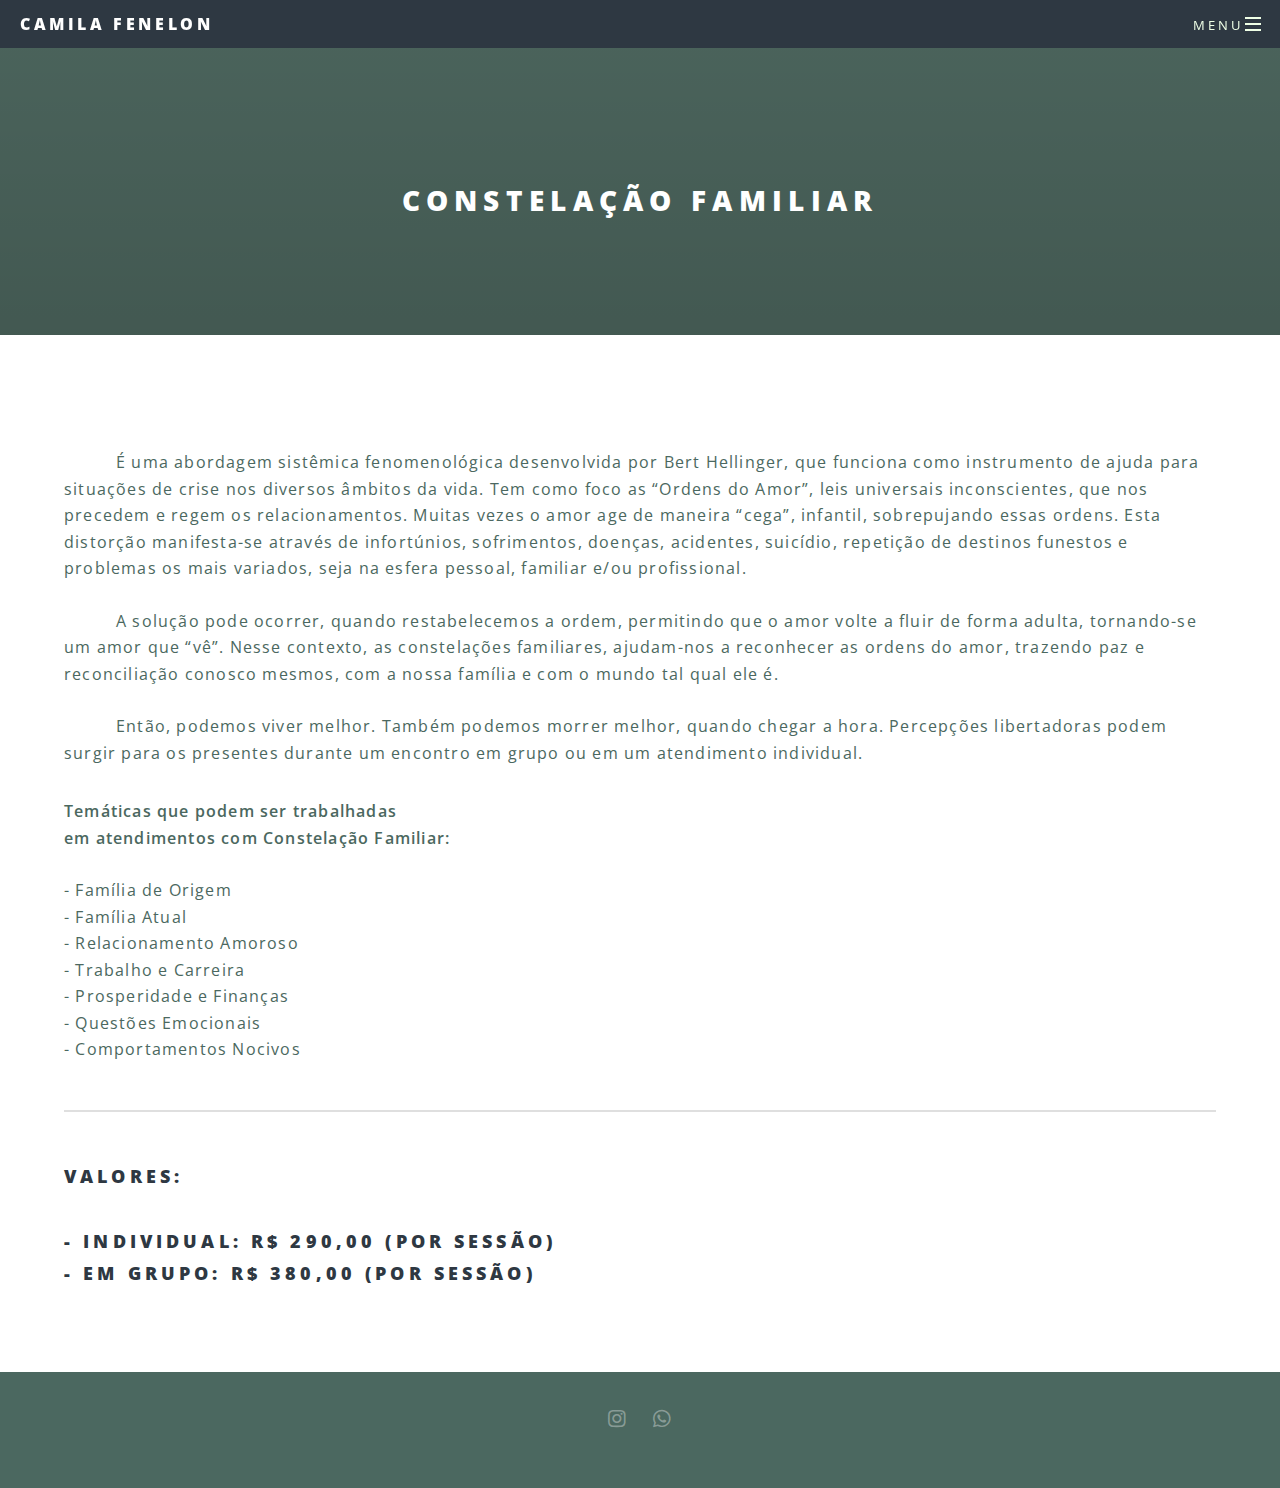
<file: constelacaoFamiliar.html>
<!DOCTYPE HTML>
<!--
	Spectral by HTML5 UP
	html5up.net | @ajlkn
	Free for personal and commercial use under the CCA 3.0 license (html5up.net/license)
-->
<html>
	<head>
		<title>Constelação Familiar</title>
		<meta charset="utf-8" />
		<meta name="viewport" content="width=device-width, initial-scale=1, user-scalable=no" />
		<link rel="stylesheet" href="assets/css/main.css" />
		<noscript><link rel="stylesheet" href="assets/css/noscript.css" /></noscript>
	</head>
	<body class="is-preload">

		<!-- Page Wrapper -->
			<div id="page-wrapper">

				<!-- Header -->
					<header id="header">
						<h1><a href="index.html">CAMILA FENELON</a></h1>
						<nav id="nav">
							<ul>
								<li class="special">
									<a href="#menu" class="menuToggle"><span>Menu</span></a>
									<div id="menu">
										<ul>
											<li><a href="index.html">Home</a></li>
											<!--
											<li><a href="generic.html">Generic</a></li>
											<li><a href="elements.html">Elements</a></li>
											<li><a href="#">Sign Up</a></li>
											<li><a href="#">Log In</a></li> -->
										</ul>
									</div>
								</li>
							</ul>
						</nav>
					</header>

				<!-- Main -->
					<article id="main">
						<header>
							<h2> Constelação Familiar</h2>
							
						</header>
						<section class="wrapper style5">
							<div class="inner">
							
								
								<h3></h3>
								<p>	&nbsp&nbsp&nbsp&nbsp&nbsp&nbsp&nbsp&nbsp&nbsp
									É uma abordagem sistêmica fenomenológica desenvolvida por Bert
Hellinger, que funciona como instrumento de ajuda para situações
de crise nos diversos âmbitos da vida. Tem como foco as “Ordens
do Amor”, leis universais inconscientes, que nos precedem e regem
os relacionamentos. Muitas vezes o amor age de maneira “cega”,
infantil, sobrepujando essas ordens. Esta distorção manifesta-se
através de infortúnios, sofrimentos, doenças, acidentes, suicídio,

repetição de destinos funestos e problemas os mais variados, seja
na esfera pessoal, familiar e/ou profissional.<br/>
									<br/>
									&nbsp&nbsp&nbsp&nbsp&nbsp&nbsp&nbsp&nbsp&nbsp
									A solução pode
ocorrer, quando restabelecemos a ordem, permitindo que o amor
volte a fluir de forma adulta, tornando-se um amor que “vê”. Nesse
contexto, as constelações familiares, ajudam-nos a reconhecer as
ordens do amor, trazendo paz e reconciliação conosco mesmos, com
a nossa família e com o mundo tal qual ele é.<br/>
									<br/>
									&nbsp&nbsp&nbsp&nbsp&nbsp&nbsp&nbsp&nbsp&nbsp
									Então, podemos viver
melhor. Também podemos morrer melhor, quando chegar a hora.
Percepções libertadoras podem surgir para os presentes durante um
encontro em grupo ou em um atendimento individual.</p>

<p><b>Temáticas que podem ser trabalhadas<br/>
	em atendimentos com Constelação Familiar:</b> <br/>
	<br/>
	- Família de Origem<br/>
	- Família Atual<br/>
	- Relacionamento Amoroso<br/>
	- Trabalho e Carreira<br/>
	- Prosperidade e Finanças<br/>
	- Questões Emocionais<br/>
	- Comportamentos Nocivos</p>
									<hr />

									<h3>Valores:<br/>
										<br/>
										- Individual: R$ 290,00 (por sessão)<br/>
										- Em Grupo: R$ 380,00 (por sessão)</h3>

							</div>
						</section>
					</article>

				<!-- Footer -->
					<footer id="footer">
						<ul class="icons">
							<!--<li><a href="#" class="icon brands fa-twitter"><span class="label">Twitter</span></a></li>
							<li><a href="#" class="icon brands fa-facebook-f"><span class="label">Facebook</span></a></li>-->
							<li><a href="https://www.instagram.com/camilafenelon/" class="icon brands fa-instagram"><span class="label"></span></a></li>
							<li><a href="https://api.whatsapp.com/send?phone=5548991359917&text" class="icon brands fa-whatsapp"><span class="label"></span></a></li>
							<!--<li><a href="#" class="icon fa-envelope"><span class="label"></span></a></li>-->
						</ul>
						<!--<ul class="copyright">
							<li>&copy; Untitled</li><li>Design: <a href="http://html5up.net">HTML5 UP</a></li>
						</ul>-->
					</footer>

			</div>

		<!-- Scripts -->
			<script src="assets/js/jquery.min.js"></script>
			<script src="assets/js/jquery.scrollex.min.js"></script>
			<script src="assets/js/jquery.scrolly.min.js"></script>
			<script src="assets/js/browser.min.js"></script>
			<script src="assets/js/breakpoints.min.js"></script>
			<script src="assets/js/util.js"></script>
			<script src="assets/js/main.js"></script>

	</body>
</html>
</file>
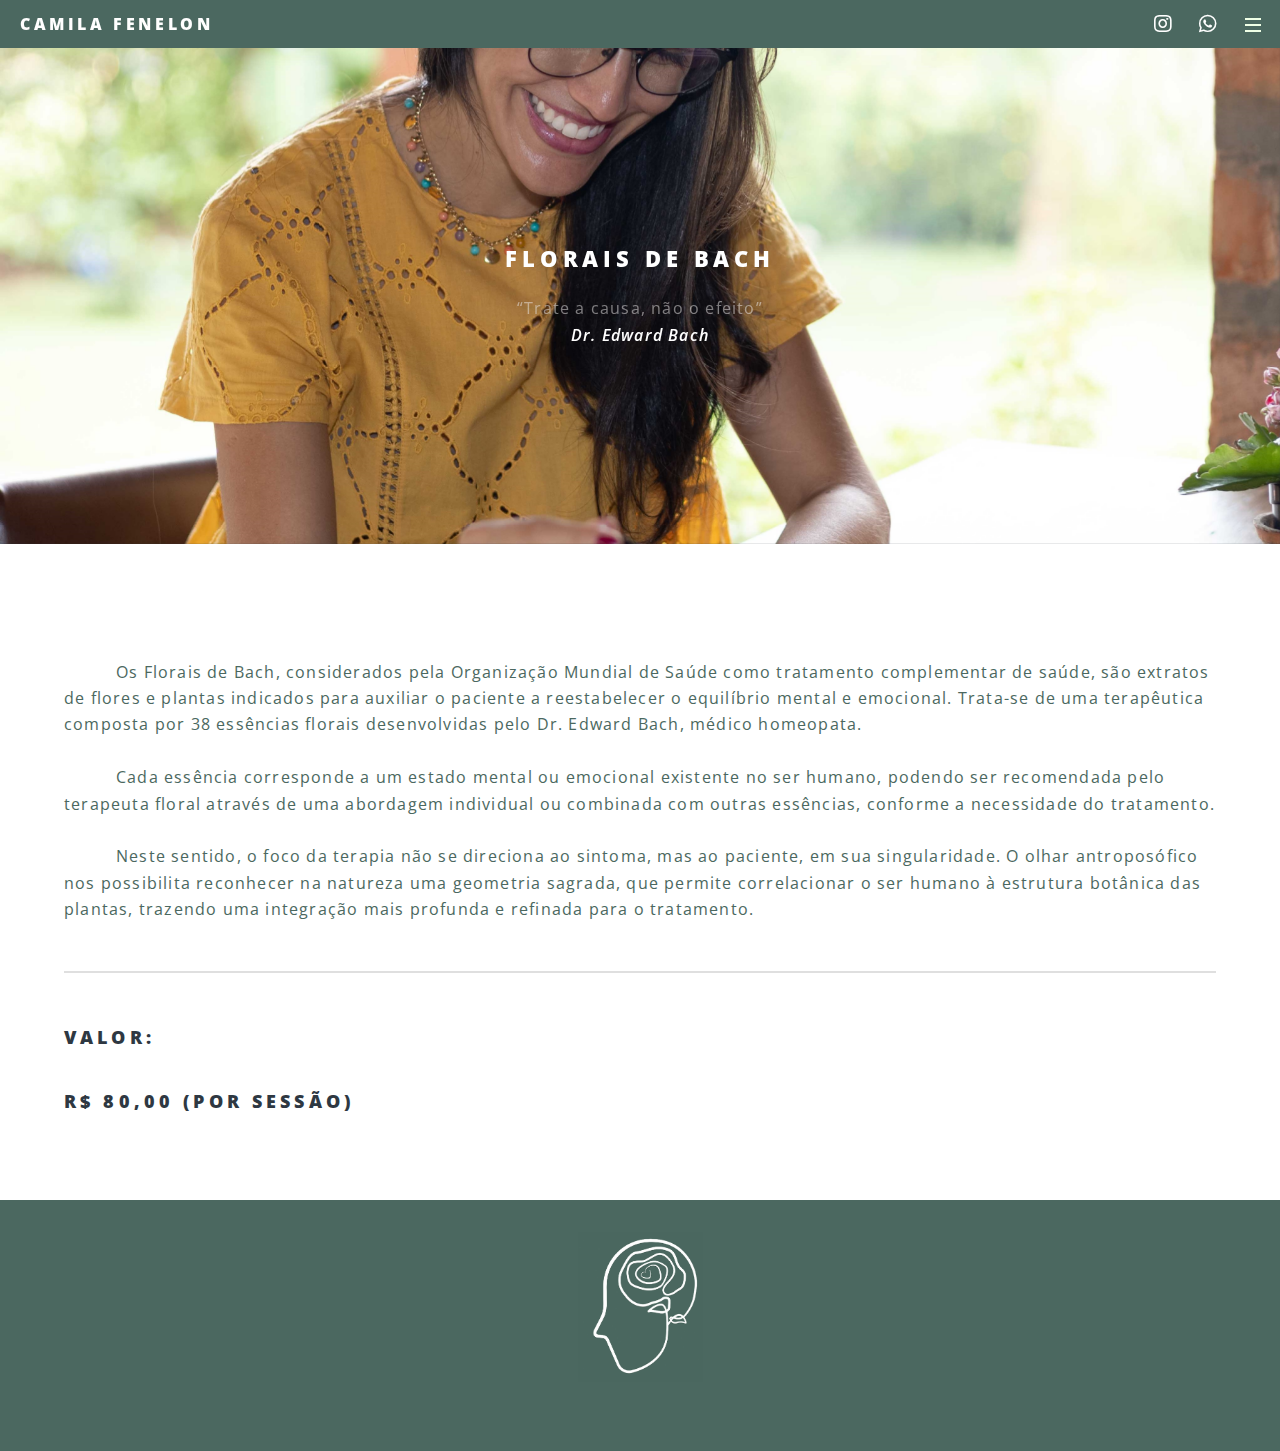
<file: floraisDeBach.html>
<!DOCTYPE HTML>
<!--
	Spectral by HTML5 UP
	html5up.net | @ajlkn
	Free for personal and commercial use under the CCA 3.0 license (html5up.net/license)
-->
<html>

<head>
	<title>FLORAIS DE BACH</title>
	<meta charset="utf-8" />
	<meta name="viewport" content="width=device-width, initial-scale=1, user-scalable=no" />
	<link rel="stylesheet" href="assets/css/main.css" />
	<noscript>
		<link rel="stylesheet" href="assets/css/noscript.css" />
	</noscript>
</head>

<body class="is-preload">

	<!-- Page Wrapper -->
	<div id="page-wrapper">

		<!-- Header -->
		<header id="header" class="alt" style="background-color: #4b6860;">
			<a href="index.html">
				<h1>CAMILA FENELON
			</a></h1>
			<nav id="nav">
				<ul>

					<a href="https://www.instagram.com/camilafenelon/" class="icon brands fa-instagram"
						style="font-size: 20px;"></a>

					&nbsp&nbsp&nbsp

					<a href="https://api.whatsapp.com/send?phone=5548991359917&text" class="icon brands fa-whatsapp"
						style="font-size: 20px;"></a>
					<li class="special">

						<a href="#menu" class="menuToggle"><span> </span></a>
						<div id="menu">
							<ul>

								<li><a href="index.html">Home</a></li>
								<li><a href="#one" class="more scrolly">Quem sou</a></li>
								<li><a href="#two" class="more scrolly">Por onde andei...</a></li>
								<li><a href="#cta" class="more scrolly">Depoimentos</a></li>
								<li><a href="#three" class="more scrolly">Serviços</a></li>
								<li><a href="#four" class="more scrolly">Contato</a></li>

								<!--
													<li><a href="generic.html">Generic</a></li>
													<li><a href="elements.html">Elements</a></li>
													<li><a href="#">Sign Up</a></li>
													<li><a href="#">Log In</a></li> -->
							</ul>
						</div>
					</li>
				</ul>
			</nav>
		</header>

		<!-- Main -->
		<article id="mainFlorais">

			<header>


				<h2> FLORAIS DE BACH</h2>
				<p>“Trate a causa, não o efeito” <br /><b><i>Dr. Edward Bach</i></b></p>
			</header>
			<section class="wrapper style5">
				<div class="inner">


					<h3></h3>
					<p> &nbsp&nbsp&nbsp&nbsp&nbsp&nbsp&nbsp&nbsp&nbsp
						Os Florais de Bach, considerados pela Organização Mundial de Saúde como tratamento
						complementar de saúde, são extratos de flores e plantas indicados para auxiliar o
						paciente a reestabelecer o equilíbrio mental e emocional. Trata-se de uma terapêutica
						composta por 38 essências florais desenvolvidas pelo Dr. Edward Bach, médico
						homeopata. <br />
						<br />
						&nbsp&nbsp&nbsp&nbsp&nbsp&nbsp&nbsp&nbsp&nbsp
						Cada essência corresponde a um estado mental ou emocional existente no
						ser humano, podendo ser recomendada pelo terapeuta floral através de uma abordagem
						individual ou combinada com outras essências, conforme a necessidade do tratamento.<br />
						<br />
						&nbsp&nbsp&nbsp&nbsp&nbsp&nbsp&nbsp&nbsp&nbsp
						Neste sentido, o foco da terapia não se direciona ao sintoma, mas ao paciente, em sua
						singularidade. O olhar antroposófico nos possibilita reconhecer na natureza uma
						geometria sagrada, que permite correlacionar o ser humano à estrutura botânica das
						plantas, trazendo uma integração mais profunda e refinada para o tratamento.
					</p>
					<hr />

					<h3>Valor:<br />
						<br />
						R$ 80,00 (por sessão)<br />
					</h3>

				</div>
			</section>
		</article>

		<!-- Footer -->
		<footer id="footer">
			<ul class="icons">
				<ul class="icons major">
					<a href="index.html">
						<h1 style="font-size: 20px;"><img src="images/logo.png" alt="" style="height: 150px;">
						</h1>
					</a>


				</ul>
	</div>
	<!--<ul class="copyright">
							<li>&copy; Untitled</li><li>Design: <a href="http://html5up.net">HTML5 UP</a></li>
						</ul>-->
	</footer>

	</div>

	<!-- Scripts -->
	<script src="assets/js/jquery.min.js"></script>
	<script src="assets/js/jquery.scrollex.min.js"></script>
	<script src="assets/js/jquery.scrolly.min.js"></script>
	<script src="assets/js/browser.min.js"></script>
	<script src="assets/js/breakpoints.min.js"></script>
	<script src="assets/js/util.js"></script>
	<script src="assets/js/main.js"></script>

	<script>

		var header = document.querySelector("#mainFlorais > header");

		function parallax() {
			var scrollTop = window.pageYOffset;
			var headerHeight = header.clientHeight;
			var scrollBottom = scrollTop + window.innerHeight;

			if (scrollBottom > header.offsetTop && scrollTop < header.offsetTop + headerHeight) {
				header.classList.add("parallax");
			} else {
				header.classList.remove("parallax");
			}
		}

		window.addEventListener("scroll", parallax);

	</script>

</body>

</html>
</file>
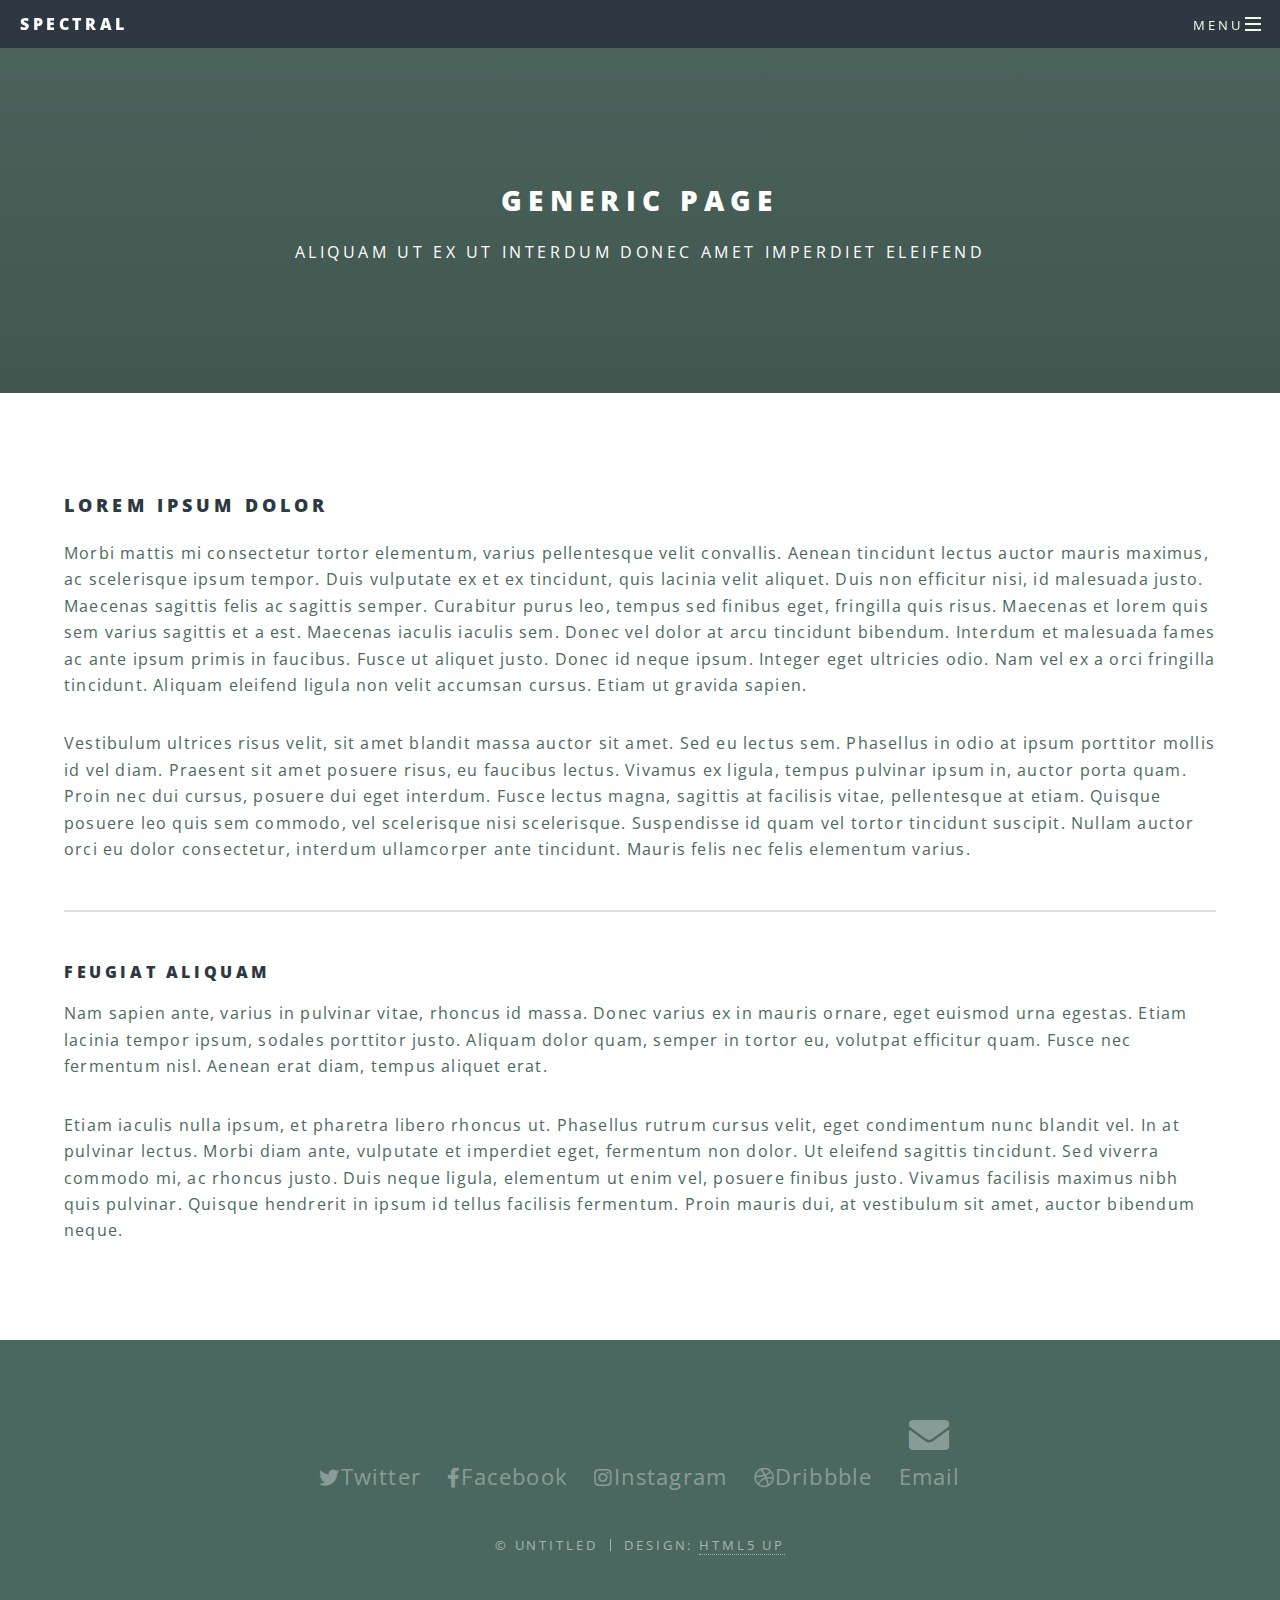
<file: generic.html>
<!DOCTYPE HTML>
<!--
	Spectral by HTML5 UP
	html5up.net | @ajlkn
	Free for personal and commercial use under the CCA 3.0 license (html5up.net/license)
-->
<html>
	<head>
		<title>Generic - Spectral by HTML5 UP</title>
		<meta charset="utf-8" />
		<meta name="viewport" content="width=device-width, initial-scale=1, user-scalable=no" />
		<link rel="stylesheet" href="assets/css/main.css" />
		<noscript><link rel="stylesheet" href="assets/css/noscript.css" /></noscript>
	</head>
	<body class="is-preload">

		<!-- Page Wrapper -->
			<div id="page-wrapper">

				<!-- Header -->
					<header id="header">
						<h1><a href="index.html">Spectral</a></h1>
						<nav id="nav">
							<ul>
								<li class="special">
									<a href="#menu" class="menuToggle"><span>Menu</span></a>
									<div id="menu">
										<ul>
											<li><a href="index.html">Home</a></li>
											<li><a href="generic.html">Generic</a></li>
											<li><a href="elements.html">Elements</a></li>
											<li><a href="#">Sign Up</a></li>
											<li><a href="#">Log In</a></li>
										</ul>
									</div>
								</li>
							</ul>
						</nav>
					</header>

				<!-- Main -->
					<article id="main">
						<header>
							<h2>Generic Page</h2>
							<p>Aliquam ut ex ut interdum donec amet imperdiet eleifend</p>
						</header>
						<section class="wrapper style5">
							<div class="inner">

								<h3>Lorem ipsum dolor</h3>
								<p>Morbi mattis mi consectetur tortor elementum, varius pellentesque velit convallis. Aenean tincidunt lectus auctor mauris maximus, ac scelerisque ipsum tempor. Duis vulputate ex et ex tincidunt, quis lacinia velit aliquet. Duis non efficitur nisi, id malesuada justo. Maecenas sagittis felis ac sagittis semper. Curabitur purus leo, tempus sed finibus eget, fringilla quis risus. Maecenas et lorem quis sem varius sagittis et a est. Maecenas iaculis iaculis sem. Donec vel dolor at arcu tincidunt bibendum. Interdum et malesuada fames ac ante ipsum primis in faucibus. Fusce ut aliquet justo. Donec id neque ipsum. Integer eget ultricies odio. Nam vel ex a orci fringilla tincidunt. Aliquam eleifend ligula non velit accumsan cursus. Etiam ut gravida sapien.</p>

								<p>Vestibulum ultrices risus velit, sit amet blandit massa auctor sit amet. Sed eu lectus sem. Phasellus in odio at ipsum porttitor mollis id vel diam. Praesent sit amet posuere risus, eu faucibus lectus. Vivamus ex ligula, tempus pulvinar ipsum in, auctor porta quam. Proin nec dui cursus, posuere dui eget interdum. Fusce lectus magna, sagittis at facilisis vitae, pellentesque at etiam. Quisque posuere leo quis sem commodo, vel scelerisque nisi scelerisque. Suspendisse id quam vel tortor tincidunt suscipit. Nullam auctor orci eu dolor consectetur, interdum ullamcorper ante tincidunt. Mauris felis nec felis elementum varius.</p>

								<hr />

								<h4>Feugiat aliquam</h4>
								<p>Nam sapien ante, varius in pulvinar vitae, rhoncus id massa. Donec varius ex in mauris ornare, eget euismod urna egestas. Etiam lacinia tempor ipsum, sodales porttitor justo. Aliquam dolor quam, semper in tortor eu, volutpat efficitur quam. Fusce nec fermentum nisl. Aenean erat diam, tempus aliquet erat.</p>

								<p>Etiam iaculis nulla ipsum, et pharetra libero rhoncus ut. Phasellus rutrum cursus velit, eget condimentum nunc blandit vel. In at pulvinar lectus. Morbi diam ante, vulputate et imperdiet eget, fermentum non dolor. Ut eleifend sagittis tincidunt. Sed viverra commodo mi, ac rhoncus justo. Duis neque ligula, elementum ut enim vel, posuere finibus justo. Vivamus facilisis maximus nibh quis pulvinar. Quisque hendrerit in ipsum id tellus facilisis fermentum. Proin mauris dui, at vestibulum sit amet, auctor bibendum neque.</p>

							</div>
						</section>
					</article>

				<!-- Footer -->
					<footer id="footer">
						<ul class="icons">
							<li><a href="#" class="icon brands fa-twitter"><span class="label">Twitter</span></a></li>
							<li><a href="#" class="icon brands fa-facebook-f"><span class="label">Facebook</span></a></li>
							<li><a href="#" class="icon brands fa-instagram"><span class="label">Instagram</span></a></li>
							<li><a href="#" class="icon brands fa-dribbble"><span class="label">Dribbble</span></a></li>
							<li><a href="#" class="icon solid fa-envelope"><span class="label">Email</span></a></li>
						</ul>
						<ul class="copyright">
							<li>&copy; Untitled</li><li>Design: <a href="http://html5up.net">HTML5 UP</a></li>
						</ul>
					</footer>

			</div>

		<!-- Scripts -->
			<script src="assets/js/jquery.min.js"></script>
			<script src="assets/js/jquery.scrollex.min.js"></script>
			<script src="assets/js/jquery.scrolly.min.js"></script>
			<script src="assets/js/browser.min.js"></script>
			<script src="assets/js/breakpoints.min.js"></script>
			<script src="assets/js/util.js"></script>
			<script src="assets/js/main.js"></script>

	</body>
</html>
</file>
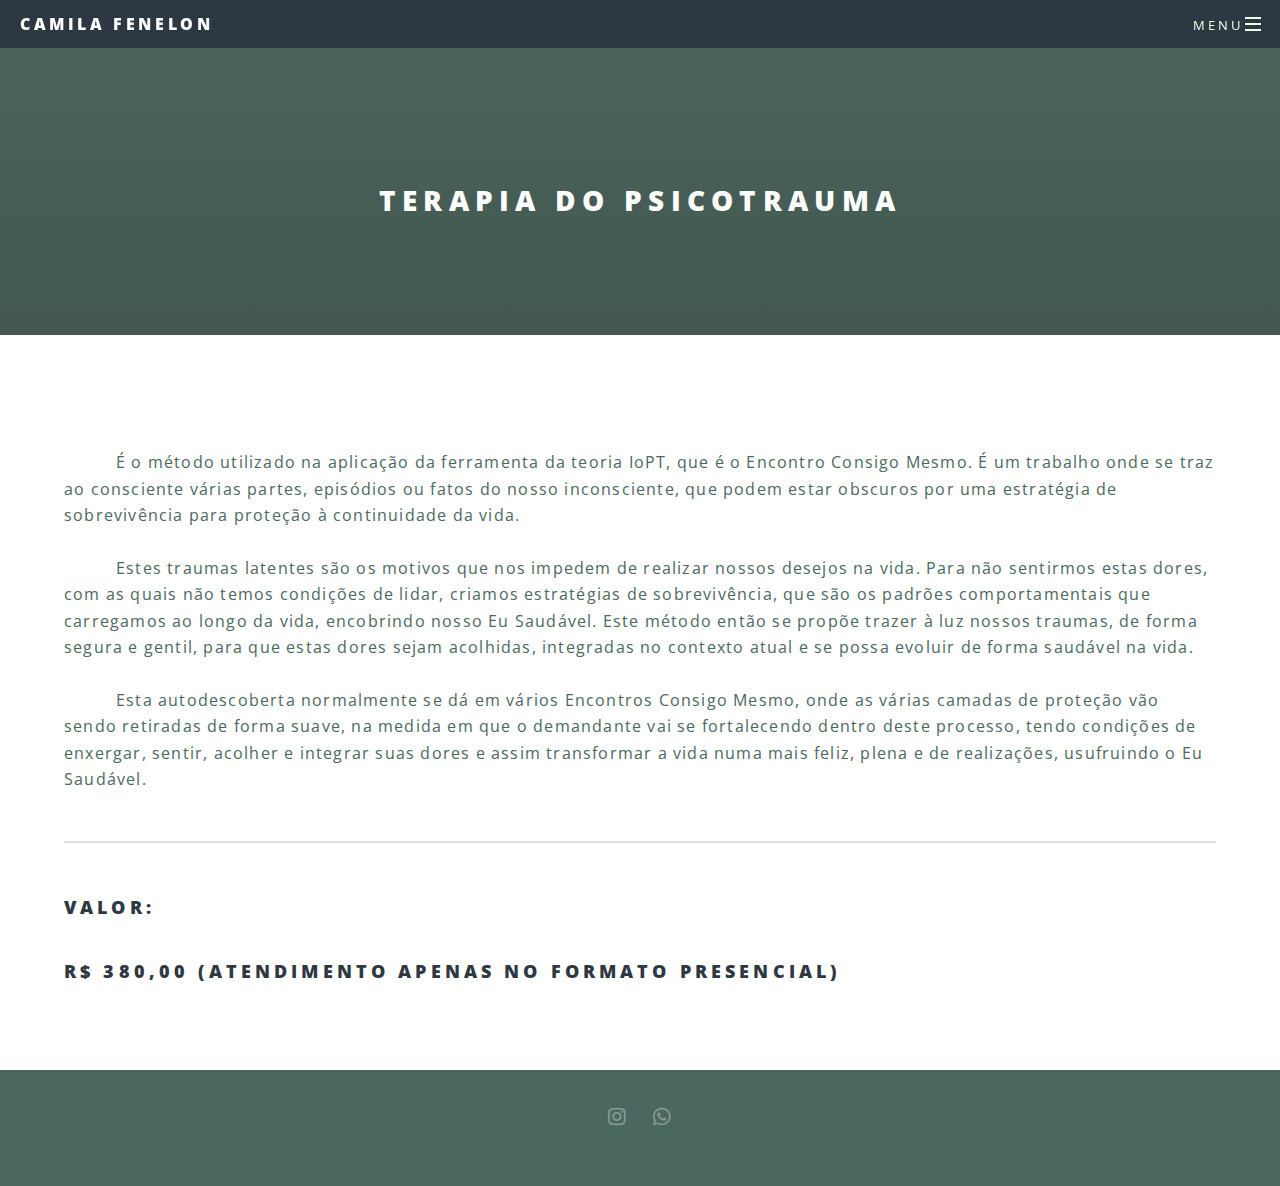
<file: terapiaDoPsicotrauma.html>
<!DOCTYPE HTML>
<!--
	Spectral by HTML5 UP
	html5up.net | @ajlkn
	Free for personal and commercial use under the CCA 3.0 license (html5up.net/license)
-->
<html>
	<head>
		<title>TERAPIA DO PSICOTRAUMA</title>
		<meta charset="utf-8" />
		<meta name="viewport" content="width=device-width, initial-scale=1, user-scalable=no" />
		<link rel="stylesheet" href="assets/css/main.css" />
		<noscript><link rel="stylesheet" href="assets/css/noscript.css" /></noscript>
	</head>
	<body class="is-preload">

		<!-- Page Wrapper -->
			<div id="page-wrapper">

				<!-- Header -->
				<header id="header" class="alt">
					<h1><a href="index.html">Camila Fenelon</a></h1>
					<nav id="nav">
						<ul>
							
							<li class="special"> 
								<a href="#menu" class="menuToggle"><span>Menu</span></a>
								<div id="menu">
									<ul>
										<li><a href="index.html">Home</a></li>
										<li><a href="#one" class="more scrolly">Quem sou</a></li>
										<li><a href="#two" class="more scrolly">Por onde andei...</a></li>
										<li><a href="#cta" class="more scrolly">Depoimentos</a></li>
										<li><a href="#three" class="more scrolly">Serviços</a></li>
										<li><a href="#four" class="more scrolly">Contato</a></li>
		
										<!--
													<img src="images/banner.jpg" alt="" style="width: 100%; height: 100%; object-fit: cover;"
					class="parallax">  -->
									</ul>
								</div>
							</li>
						</ul>
					</nav>
				</header>

				<!-- Main -->
					<article id="main">
						<header>
							<h2> TERAPIA DO PSICOTRAUMA</h2>
							
						</header>
						<section class="wrapper style5">
							<div class="inner">
							
								
								<h3></h3>
								<p>	&nbsp&nbsp&nbsp&nbsp&nbsp&nbsp&nbsp&nbsp&nbsp
									É o método utilizado na aplicação da ferramenta da teoria IoPT, que é o Encontro
Consigo Mesmo. É um trabalho onde se traz ao consciente várias partes, episódios ou
fatos do nosso inconsciente, que podem estar obscuros por uma estratégia de
sobrevivência para proteção à continuidade da vida. <br/>
									<br/>
									&nbsp&nbsp&nbsp&nbsp&nbsp&nbsp&nbsp&nbsp&nbsp
									Estes traumas latentes são
os motivos que nos impedem de realizar nossos desejos na vida. Para não sentirmos
estas dores, com as quais não temos condições de lidar, criamos estratégias de
sobrevivência, que são os padrões comportamentais que carregamos ao longo da vida,

encobrindo nosso Eu Saudável. Este método então se propõe trazer à luz nossos
traumas, de forma segura e gentil, para que estas dores sejam acolhidas, integradas no
contexto atual e se possa evoluir de forma saudável na vida. <br/>
									<br/>
									&nbsp&nbsp&nbsp&nbsp&nbsp&nbsp&nbsp&nbsp&nbsp
									Esta autodescoberta normalmente se dá em vários Encontros Consigo Mesmo, onde as
várias camadas de proteção vão sendo retiradas de forma suave, na medida em que o
demandante vai se fortalecendo dentro deste processo, tendo condições de enxergar,
sentir, acolher e integrar suas dores e assim transformar a vida numa mais feliz, plena e
de realizações, usufruindo o Eu Saudável.</p>
									<hr />

									<h3>Valor:<br/>
										<br/>
										R$ 380,00 (atendimento apenas no formato presencial)<br/>
										</h3>

							</div>
						</section>
					</article>

				<!-- Footer -->
					<footer id="footer">
						<ul class="icons">
							<!--<li><a href="#" class="icon brands fa-twitter"><span class="label">Twitter</span></a></li>
							<li><a href="#" class="icon brands fa-facebook-f"><span class="label">Facebook</span></a></li>-->
							<li><a href="https://www.instagram.com/camilafenelon/" class="icon brands fa-instagram"><span class="label"></span></a></li>
							<li><a href="https://api.whatsapp.com/send?phone=5548991359917&text" class="icon brands fa-whatsapp"><span class="label"></span></a></li>
							<!--<li><a href="#" class="icon fa-envelope"><span class="label"></span></a></li>-->
						</ul>
						<!--<ul class="copyright">
							<li>&copy; Untitled</li><li>Design: <a href="http://html5up.net">HTML5 UP</a></li>
						</ul>-->
					</footer>

			</div>

		<!-- Scripts -->
			<script src="assets/js/jquery.min.js"></script>
			<script src="assets/js/jquery.scrollex.min.js"></script>
			<script src="assets/js/jquery.scrolly.min.js"></script>
			<script src="assets/js/browser.min.js"></script>
			<script src="assets/js/breakpoints.min.js"></script>
			<script src="assets/js/util.js"></script>
			<script src="assets/js/main.js"></script>

	</body>
</html>
</file>
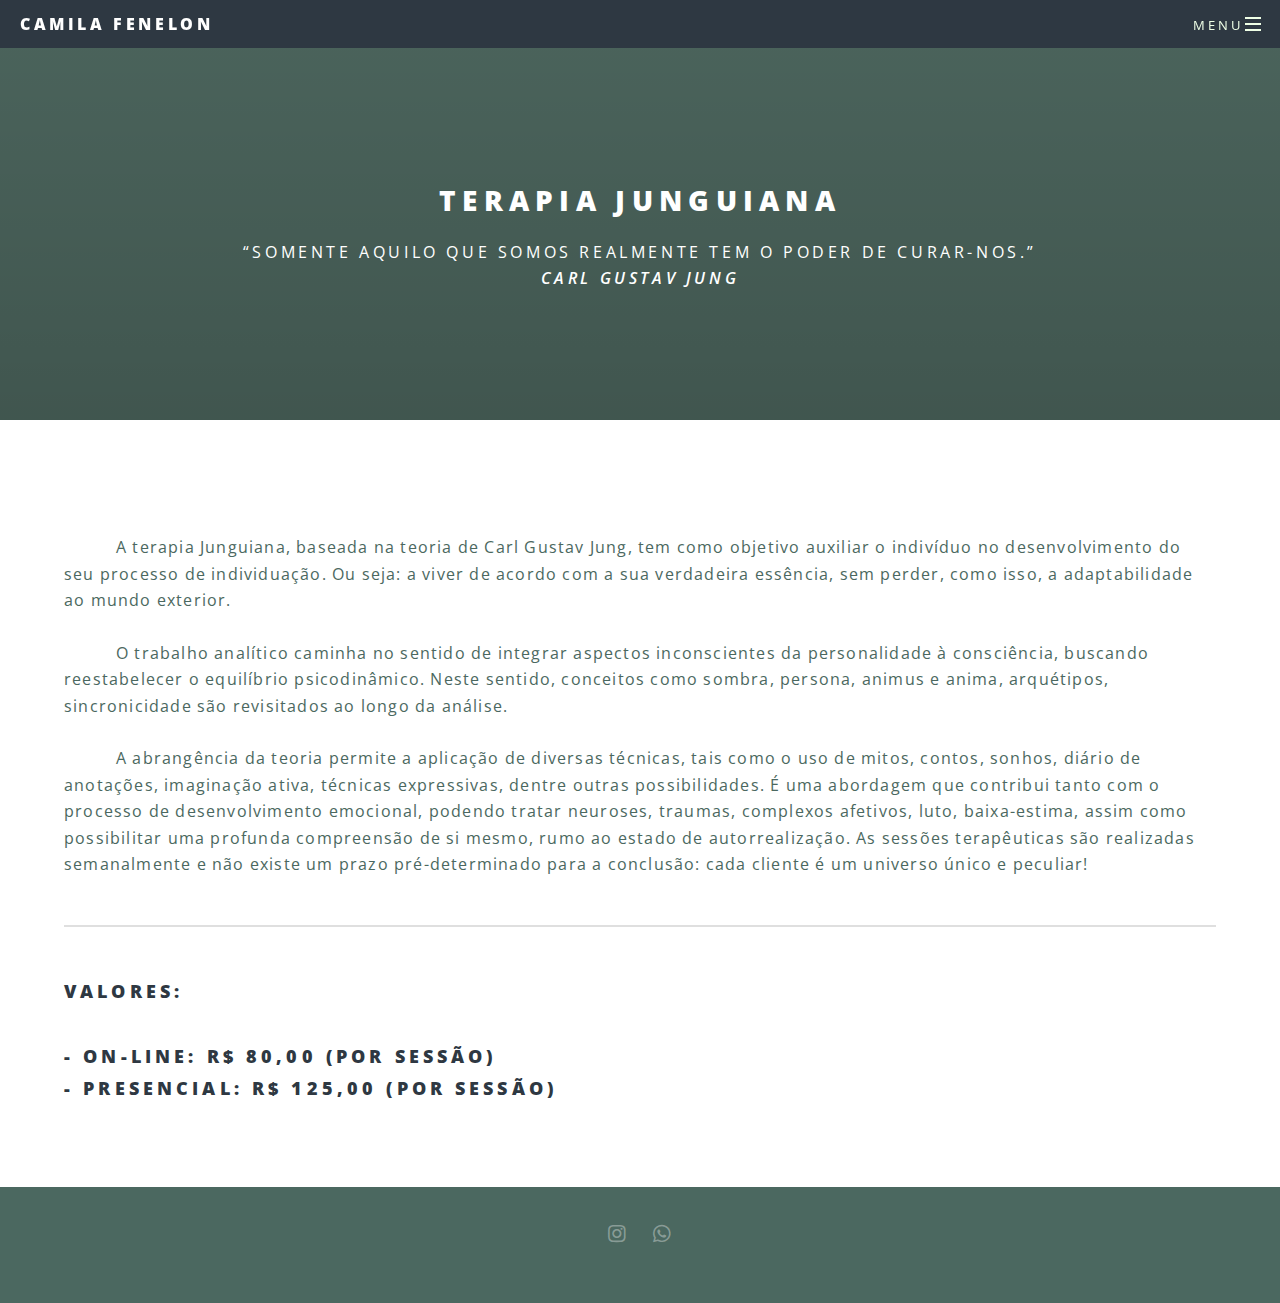
<file: terapiaJunguiana.html>
<!DOCTYPE HTML>
<!--
	Spectral by HTML5 UP
	html5up.net | @ajlkn
	Free for personal and commercial use under the CCA 3.0 license (html5up.net/license)
-->
<html>
	<head>
		<title>Terapia Junguiana</title>
		<meta charset="utf-8" />
		<meta name="viewport" content="width=device-width, initial-scale=1, user-scalable=no" />
		<link rel="stylesheet" href="assets/css/main.css" />
		<noscript><link rel="stylesheet" href="assets/css/noscript.css" /></noscript>
	</head>
	<body class="is-preload">

		<!-- Page Wrapper -->
			<div id="page-wrapper">

				<!-- Header -->
					<header id="header">
						<h1><a href="index.html">CAMILA FENELON</a></h1>
						<nav id="nav">
							<ul>
								<li class="special">
									<a href="#menu" class="menuToggle"><span>Menu</span></a>
									<div id="menu">
										<ul>
											<li><a href="index.html">Home</a></li>
											<li><a href="#one" class="more scrolly">Quem sou</a></li>
											<li><a href="#three" class="more scrolly">Serviços</a></li>
											<!--
											<li><a href="generic.html">Generic</a></li>
											<li><a href="elements.html">Elements</a></li>
											<li><a href="#">Sign Up</a></li>
											<li><a href="#">Log In</a></li> -->
										</ul>
									</div>
								</li>
							</ul>
						</nav>
					</header>

				<!-- Main -->
					<article id="main">
						<header>
							<h2> TERAPIA JUNGUIANA</h2>
							<p>“Somente aquilo que somos realmente tem o poder de curar-nos.” <br/><b><i>Carl Gustav Jung</i></b></p>
						</header>
						<section class="wrapper style5">
							<div class="inner">
							
								
								<h3></h3>
								<p>	&nbsp&nbsp&nbsp&nbsp&nbsp&nbsp&nbsp&nbsp&nbsp
									A terapia Junguiana, baseada na teoria de Carl Gustav Jung, tem como objetivo auxiliar
									o indivíduo no desenvolvimento do seu processo de individuação. Ou seja: a viver de
									acordo com a sua verdadeira essência, sem perder, como isso, a adaptabilidade ao
									mundo exterior. <br/>
									<br/>
									&nbsp&nbsp&nbsp&nbsp&nbsp&nbsp&nbsp&nbsp&nbsp
									O trabalho analítico caminha no sentido de integrar aspectos
									inconscientes da personalidade à consciência, buscando reestabelecer o equilíbrio
									psicodinâmico. Neste sentido, conceitos como sombra, persona, animus e anima,
									arquétipos, sincronicidade são revisitados ao longo da análise. <br/>
									<br/>
									&nbsp&nbsp&nbsp&nbsp&nbsp&nbsp&nbsp&nbsp&nbsp
									A abrangência da teoria permite a aplicação de diversas técnicas, tais como o uso de mitos, contos, sonhos,
									diário de anotações, imaginação ativa, técnicas expressivas, dentre outras
									possibilidades. É uma abordagem que contribui tanto com o processo de
									desenvolvimento emocional, podendo tratar neuroses, traumas, complexos afetivos,
									luto, baixa-estima, assim como possibilitar uma profunda compreensão de si mesmo,
									rumo ao estado de autorrealização. As sessões terapêuticas são realizadas semanalmente
									e não existe um prazo pré-determinado para a conclusão: cada cliente é um universo
									único e peculiar!</p>
									<hr />

									<h3>Valores:<br/>
										<br/>
										- On-line: R$ 80,00 (por sessão)<br/>
										-  Presencial: R$ 125,00 (por sessão)</h3>

							</div>
						</section>
					</article>

				<!-- Footer -->
					<footer id="footer">
						<ul class="icons">
							<!--<li><a href="#" class="icon brands fa-twitter"><span class="label">Twitter</span></a></li>
							<li><a href="#" class="icon brands fa-facebook-f"><span class="label">Facebook</span></a></li>-->
							<li><a href="https://www.instagram.com/camilafenelon/" class="icon brands fa-instagram"><span class="label"></span></a></li>
							<li><a href="https://api.whatsapp.com/send?phone=5548991359917&text" class="icon brands fa-whatsapp"><span class="label"></span></a></li>
							<!--<li><a href="#" class="icon fa-envelope"><span class="label"></span></a></li>-->
						</ul>
						<!--<ul class="copyright">
							<li>&copy; Untitled</li><li>Design: <a href="http://html5up.net">HTML5 UP</a></li>
						</ul>-->
					</footer>

			</div>

		<!-- Scripts -->
			<script src="assets/js/jquery.min.js"></script>
			<script src="assets/js/jquery.scrollex.min.js"></script>
			<script src="assets/js/jquery.scrolly.min.js"></script>
			<script src="assets/js/browser.min.js"></script>
			<script src="assets/js/breakpoints.min.js"></script>
			<script src="assets/js/util.js"></script>
			<script src="assets/js/main.js"></script>

	</body>
</html>
</file>
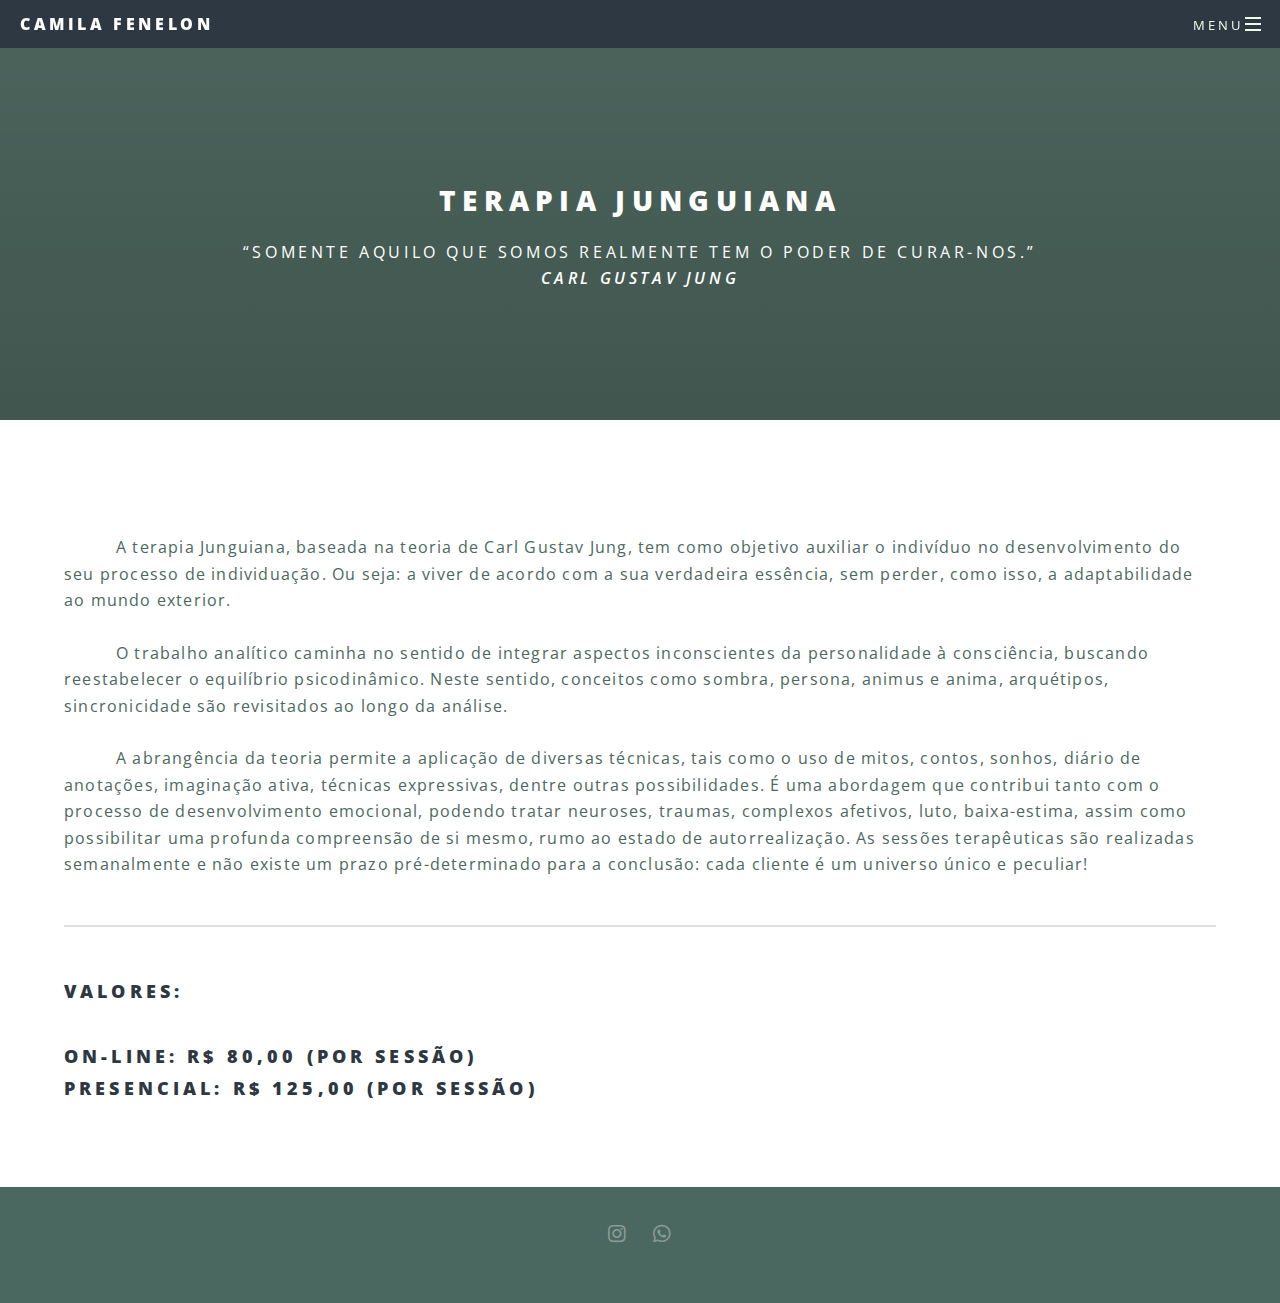
<file: Thetahealing.html>
<!DOCTYPE HTML>
<!--
	Spectral by HTML5 UP
	html5up.net | @ajlkn
	Free for personal and commercial use under the CCA 3.0 license (html5up.net/license)
-->
<html>
	<head>
		<title>Terapia Junguiana</title>
		<meta charset="utf-8" />
		<meta name="viewport" content="width=device-width, initial-scale=1, user-scalable=no" />
		<link rel="stylesheet" href="assets/css/main.css" />
		<noscript><link rel="stylesheet" href="assets/css/noscript.css" /></noscript>
	</head>
	<body class="is-preload">

		<!-- Page Wrapper -->
			<div id="page-wrapper">

				<!-- Header -->
					<header id="header">
						<h1><a href="index.html">CAMILA FENELON</a></h1>
						<nav id="nav">
							<ul>
								<li class="special">
									<a href="#menu" class="menuToggle"><span>Menu</span></a>
									<div id="menu">
										<ul>
											<li><a href="index.html">Home</a></li>
											<li><a href="#one" class="more scrolly">Quem sou</a></li>
											<li><a href="#three" class="more scrolly">Serviços</a></li>
											<!--
											<li><a href="generic.html">Generic</a></li>
											<li><a href="elements.html">Elements</a></li>
											<li><a href="#">Sign Up</a></li>
											<li><a href="#">Log In</a></li> -->
										</ul>
									</div>
								</li>
							</ul>
						</nav>
					</header>

				<!-- Main -->
					<article id="main">
						<header>
							<h2> TERAPIA JUNGUIANA</h2>
							<p>“Somente aquilo que somos realmente tem o poder de curar-nos.” <br/><b><i>Carl Gustav Jung</i></b></p>
						</header>
						<section class="wrapper style5">
							<div class="inner">
							
								
								<h3></h3>
								<p>	&nbsp&nbsp&nbsp&nbsp&nbsp&nbsp&nbsp&nbsp&nbsp
									A terapia Junguiana, baseada na teoria de Carl Gustav Jung, tem como objetivo auxiliar
									o indivíduo no desenvolvimento do seu processo de individuação. Ou seja: a viver de
									acordo com a sua verdadeira essência, sem perder, como isso, a adaptabilidade ao
									mundo exterior. <br/>
									<br/>
									&nbsp&nbsp&nbsp&nbsp&nbsp&nbsp&nbsp&nbsp&nbsp
									O trabalho analítico caminha no sentido de integrar aspectos
									inconscientes da personalidade à consciência, buscando reestabelecer o equilíbrio
									psicodinâmico. Neste sentido, conceitos como sombra, persona, animus e anima,
									arquétipos, sincronicidade são revisitados ao longo da análise. <br/>
									<br/>
									&nbsp&nbsp&nbsp&nbsp&nbsp&nbsp&nbsp&nbsp&nbsp
									A abrangência da teoria permite a aplicação de diversas técnicas, tais como o uso de mitos, contos, sonhos,
									diário de anotações, imaginação ativa, técnicas expressivas, dentre outras
									possibilidades. É uma abordagem que contribui tanto com o processo de
									desenvolvimento emocional, podendo tratar neuroses, traumas, complexos afetivos,
									luto, baixa-estima, assim como possibilitar uma profunda compreensão de si mesmo,
									rumo ao estado de autorrealização. As sessões terapêuticas são realizadas semanalmente
									e não existe um prazo pré-determinado para a conclusão: cada cliente é um universo
									único e peculiar!</p>
									<hr />

									<h3>Valores:<br/>
										<br/>
										On-line: R$ 80,00 (por sessão)<br/>
										Presencial: R$ 125,00 (por sessão)</h3>

							</div>
						</section>
					</article>

				<!-- Footer -->
					<footer id="footer">
						<ul class="icons">
							<!--<li><a href="#" class="icon brands fa-twitter"><span class="label">Twitter</span></a></li>
							<li><a href="#" class="icon brands fa-facebook-f"><span class="label">Facebook</span></a></li>-->
							<li><a href="https://www.instagram.com/camilafenelon/" class="icon brands fa-instagram"><span class="label"></span></a></li>
							<li><a href="https://api.whatsapp.com/send?phone=5548991359917&text" class="icon brands fa-whatsapp"><span class="label"></span></a></li>
							<!--<li><a href="#" class="icon fa-envelope"><span class="label"></span></a></li>-->
						</ul>
						<!--<ul class="copyright">
							<li>&copy; Untitled</li><li>Design: <a href="http://html5up.net">HTML5 UP</a></li>
						</ul>-->
					</footer>

			</div>

		<!-- Scripts -->
			<script src="assets/js/jquery.min.js"></script>
			<script src="assets/js/jquery.scrollex.min.js"></script>
			<script src="assets/js/jquery.scrolly.min.js"></script>
			<script src="assets/js/browser.min.js"></script>
			<script src="assets/js/breakpoints.min.js"></script>
			<script src="assets/js/util.js"></script>
			<script src="assets/js/main.js"></script>

	</body>
</html>
</file>
<file: assets/css/noscript.css>
/*
	Spectral by HTML5 UP
	html5up.net | @ajlkn
	Free for personal and commercial use under the CCA 3.0 license (html5up.net/license)
*/

/* Banner */

	body.is-preload #banner h2 {
		-moz-transform: none;
		-webkit-transform: none;
		-ms-transform: none;
		transform: none;
		opacity: 1;
	}

		body.is-preload #banner h2:before, body.is-preload #banner h2:after {
			width: 100%;
		}

	body.is-preload #banner .more {
		-moz-transform: none;
		-webkit-transform: none;
		-ms-transform: none;
		transform: none;
		opacity: 1;
	}

	body.is-preload #banner:after {
		opacity: 0;
	}
</file>
<file: assets/css/main.css>
@import url(fontawesome-all.min.css);
@import url("https://fonts.googleapis.com/css?family=Open+Sans:400,400italic,600,600italic,800,800italic");
@import url('https://fonts.cdnfonts.com/css/glacial-indifference-2');
@import url('https://fonts.cdnfonts.com/css/serenity-2');
@import url('https://fonts.cdnfonts.com/css/advent-pro');
/*
	Spectral by HTML5 UP
	html5up.net | @ajlkn
	Free for personal and commercial use under the CCA 3.0 license (html5up.net/license)
*/

html,
body,
div,
span,
applet,
object,
iframe,
h1,
h2,
h3,
h4,
h5,
h6,
p,
blockquote,
pre,
a,
abbr,
acronym,
address,
big,
cite,
code,
del,
dfn,
em,
img,
ins,
kbd,
q,
s,
samp,
small,
strike,
strong,
sub,
sup,
tt,
var,
b,
u,
i,
center,
dl,
dt,
dd,
ol,
ul,
li,
fieldset,
form,
label,
legend,
table,
caption,
tbody,
tfoot,
thead,
tr,
th,
td,
article,
aside,
canvas,
details,
embed,
figure,
figcaption,
footer,
header,
hgroup,
menu,
nav,
output,
ruby,
section,
summary,
time,
mark,
audio,
video {
	margin: 0;
	padding: 0;
	border: 0;
	font-size: 100%;
	font: inherit;
	vertical-align: baseline;
}

article,
aside,
details,
figcaption,
figure,
footer,
header,
hgroup,
menu,
nav,
section {
	display: block;
}

body {
	line-height: 1;

}

ol,
ul {
	list-style: none;
}

blockquote,
q {
	quotes: none;
}

blockquote:before,
blockquote:after,
q:before,
q:after {
	content: '';
	content: none;
}

table {
	border-collapse: collapse;
	border-spacing: 0;
}

body {
	-webkit-text-size-adjust: none;
}

mark {
	background-color: transparent;
	color: inherit;
}

input::-moz-focus-inner {
	border: 0;
	padding: 0;
}

input,
select,
textarea {
	-moz-appearance: none;
	-webkit-appearance: none;
	-ms-appearance: none;
	appearance: none;
}

/* Basic */

@-ms-viewport {
	width: device-width;
}

html {
	box-sizing: border-box;
	
}



*,
*:before,
*:after {
	box-sizing: inherit;
}

body {
	background: #2e3842;
}

body.is-preload *,
body.is-preload *:before,
body.is-preload *:after {
	-moz-animation: none !important;
	-webkit-animation: none !important;
	-ms-animation: none !important;
	animation: none !important;
	-moz-transition: none !important;
	-webkit-transition: none !important;
	-ms-transition: none !important;
	transition: none !important;
}

body,
input,
select,
textarea {
	color: #fff;
	font-family: "Open Sans", Helvetica, sans-serif;
	font-size: 15pt;
	font-weight: 400;
	letter-spacing: 0.075em;
	line-height: 1.65em;
}

@media screen and (max-width: 1680px) {

	body,
	input,
	select,
	textarea {
		font-size: 13pt;
	}

}

@media screen and (max-width: 1280px) {

	body,
	input,
	select,
	textarea {
		font-size: 12pt;
	}

}

@media screen and (max-width: 736px) {

	body,
	input,
	select,
	textarea {
		font-size: 11pt;
		letter-spacing: 0.0375em;
	}

}

a {
	-moz-transition: color 0.2s ease, border-bottom-color 0.2s ease;
	-webkit-transition: color 0.2s ease, border-bottom-color 0.2s ease;
	-ms-transition: color 0.2s ease, border-bottom-color 0.2s ease;
	transition: color 0.2s ease, border-bottom-color 0.2s ease;
	border-bottom: dotted 1px;
	color: inherit;
	text-decoration: none;
}

a:hover {
	border-bottom-color: transparent;
	text-decoration: none;
}

strong,
b {
	color: #fff;
	font-weight: 600;
}

em,
i {
	font-style: italic;
}

p {
	margin: 0 0 2em 0;
}

h1,
h2,
h3,
h4,
h5,
h6 {
	color: #fff;
	font-weight: 800;
	letter-spacing: 0.225em;
	line-height: 1em;
	margin: 0 0 1em 0;
	text-transform: uppercase;
}

h1 a,
h2 a,
h3 a,
h4 a,
h5 a,
h6 a {
	color: inherit;
	text-decoration: none;
}

h2 {
	font-size: 1.35em;
	line-height: 1.75em;
}

@media screen and (max-width: 736px) {

	h2 {
		font-size: 1.1em;
		line-height: 1.65em;
	}

}

h3 {
	font-size: 1.15em;
	line-height: 1.75em;
}

@media screen and (max-width: 736px) {

	h3 {
		font-size: 1em;
		line-height: 1.65em;
	}

}

h4 {
	font-size: 1em;
	line-height: 1.5em;
}

h5 {
	font-size: 0.8em;
	line-height: 1.5em;
}

h6 {
	font-size: 0.7em;
	line-height: 1.5em;
}

sub {
	font-size: 0.8em;
	position: relative;
	top: 0.5em;
}

sup {
	font-size: 0.8em;
	position: relative;
	top: -0.5em;
}

hr {
	border: 0;
	border-bottom: solid 2px #fff;
	margin: 3em 0;
}

hr.major {
	margin: 4.5em 0;
}

blockquote {
	border-left: solid 4px #fff;
	font-style: italic;
	margin: 0 0 2em 0;
	padding: 0.5em 0 0.5em 2em;
}

code {
	background: rgba(144, 144, 144, 0.25);
	border-radius: 3px;
	font-family: 'Glacial Indifference', sans-serif;
	font-size: 0.9em;
	letter-spacing: 0;
	margin: 0 0.25em;
	padding: 0.25em 0.65em;
}

pre {
	-webkit-overflow-scrolling: touch;
	font-family: font-family: 'Glacial Indifference', sans-serif;
	font-size: 0.9em;
	margin: 0 0 2em 0;
}

pre code {
	display: block;
	line-height: 1.75em;
	padding: 1em 1.5em;
	overflow-x: auto;
}

.align-left {
	text-align: left;
}

.align-center {
	text-align: center;
}

.align-right {
	text-align: right;
}

/* Row */

.row {
	display: flex;
	flex-wrap: wrap;
	box-sizing: border-box;
	align-items: stretch;
}

.row>* {
	box-sizing: border-box;
}

.row.gtr-uniform>*> :last-child {
	margin-bottom: 0;
}

.row.aln-left {
	justify-content: flex-start;
}

.row.aln-center {
	justify-content: center;
}

.row.aln-right {
	justify-content: flex-end;
}

.row.aln-top {
	align-items: flex-start;
}

.row.aln-middle {
	align-items: center;
}

.row.aln-bottom {
	align-items: flex-end;
}

.row>.imp {
	order: -1;
}

.row>.col-1 {
	width: 8.33333%;
}

.row>.off-1 {
	margin-left: 8.33333%;
}

.row>.col-2 {
	width: 16.66667%;
}

.row>.off-2 {
	margin-left: 16.66667%;
}

.row>.col-3 {
	width: 25%;
}

.row>.off-3 {
	margin-left: 25%;
}

.row>.col-4 {
	width: 33.33333%;
}

.row>.off-4 {
	margin-left: 33.33333%;
}

.row>.col-5 {
	width: 41.66667%;
}

.row>.off-5 {
	margin-left: 41.66667%;
}

.row>.col-6 {
	width: 50%;
}

.row>.off-6 {
	margin-left: 50%;
}

.row>.col-7 {
	width: 58.33333%;
}

.row>.off-7 {
	margin-left: 58.33333%;
}

.row>.col-8 {
	width: 66.66667%;
}

.row>.off-8 {
	margin-left: 66.66667%;
}

.row>.col-9 {
	width: 75%;
}

.row>.off-9 {
	margin-left: 75%;
}

.row>.col-10 {
	width: 83.33333%;
}

.row>.off-10 {
	margin-left: 83.33333%;
}

.row>.col-11 {
	width: 91.66667%;
}

.row>.off-11 {
	margin-left: 91.66667%;
}

.row>.col-12 {
	width: 100%;
}

.row>.off-12 {
	margin-left: 100%;
}

.row.gtr-0 {
	margin-top: 0;
	margin-left: 0em;
}

.row.gtr-0>* {
	padding: 0 0 0 0em;
}

.row.gtr-0.gtr-uniform {
	margin-top: 0em;
}

.row.gtr-0.gtr-uniform>* {
	padding-top: 0em;
}

.row.gtr-25 {
	margin-top: 0;
	margin-left: -0.375em;
}

.row.gtr-25>* {
	padding: 0 0 0 0.375em;
}

.row.gtr-25.gtr-uniform {
	margin-top: -0.375em;
}

.row.gtr-25.gtr-uniform>* {
	padding-top: 0.375em;
}

.row.gtr-50 {
	margin-top: 0;
	margin-left: -0.75em;
}

.row.gtr-50>* {
	padding: 0 0 0 0.75em;
}

.row.gtr-50.gtr-uniform {
	margin-top: -0.75em;
}

.row.gtr-50.gtr-uniform>* {
	padding-top: 0.75em;
}

.row {
	margin-top: 0;
	margin-left: -1.5em;
}

.row>* {
	padding: 0 0 0 1.5em;
}

.row.gtr-uniform {
	margin-top: -1.5em;
}

.row.gtr-uniform>* {
	padding-top: 1.5em;
}

.row.gtr-150 {
	margin-top: 0;
	margin-left: -2.25em;
}

.row.gtr-150>* {
	padding: 0 0 0 2.25em;
}

.row.gtr-150.gtr-uniform {
	margin-top: -2.25em;
}

.row.gtr-150.gtr-uniform>* {
	padding-top: 2.25em;
}

.row.gtr-200 {
	margin-top: 0;
	margin-left: -3em;
}

.row.gtr-200>* {
	padding: 0 0 0 3em;
}

.row.gtr-200.gtr-uniform {
	margin-top: -3em;
}

.row.gtr-200.gtr-uniform>* {
	padding-top: 3em;
}

@media screen and (max-width: 1680px) {

	.row {
		display: flex;
		flex-wrap: wrap;
		box-sizing: border-box;
		align-items: stretch;
	}

	.row>* {
		box-sizing: border-box;
	}

	.row.gtr-uniform>*> :last-child {
		margin-bottom: 0;
	}

	.row.aln-left {
		justify-content: flex-start;
	}

	.row.aln-center {
		justify-content: center;
	}

	.row.aln-right {
		justify-content: flex-end;
	}

	.row.aln-top {
		align-items: flex-start;
	}

	.row.aln-middle {
		align-items: center;
	}

	.row.aln-bottom {
		align-items: flex-end;
	}

	.row>.imp-xlarge {
		order: -1;
	}

	.row>.col-1-xlarge {
		width: 8.33333%;
	}

	.row>.off-1-xlarge {
		margin-left: 8.33333%;
	}

	.row>.col-2-xlarge {
		width: 16.66667%;
	}

	.row>.off-2-xlarge {
		margin-left: 16.66667%;
	}

	.row>.col-3-xlarge {
		width: 25%;
	}

	.row>.off-3-xlarge {
		margin-left: 25%;
	}

	.row>.col-4-xlarge {
		width: 33.33333%;
	}

	.row>.off-4-xlarge {
		margin-left: 33.33333%;
	}

	.row>.col-5-xlarge {
		width: 41.66667%;
	}

	.row>.off-5-xlarge {
		margin-left: 41.66667%;
	}

	.row>.col-6-xlarge {
		width: 50%;
	}

	.row>.off-6-xlarge {
		margin-left: 50%;
	}

	.row>.col-7-xlarge {
		width: 58.33333%;
	}

	.row>.off-7-xlarge {
		margin-left: 58.33333%;
	}

	.row>.col-8-xlarge {
		width: 66.66667%;
	}

	.row>.off-8-xlarge {
		margin-left: 66.66667%;
	}

	.row>.col-9-xlarge {
		width: 75%;
	}

	.row>.off-9-xlarge {
		margin-left: 75%;
	}

	.row>.col-10-xlarge {
		width: 83.33333%;
	}

	.row>.off-10-xlarge {
		margin-left: 83.33333%;
	}

	.row>.col-11-xlarge {
		width: 91.66667%;
	}

	.row>.off-11-xlarge {
		margin-left: 91.66667%;
	}

	.row>.col-12-xlarge {
		width: 100%;
	}

	.row>.off-12-xlarge {
		margin-left: 100%;
	}

	.row.gtr-0 {
		margin-top: 0;
		margin-left: 0em;
	}

	.row.gtr-0>* {
		padding: 0 0 0 0em;
	}

	.row.gtr-0.gtr-uniform {
		margin-top: 0em;
	}

	.row.gtr-0.gtr-uniform>* {
		padding-top: 0em;
	}

	.row.gtr-25 {
		margin-top: 0;
		margin-left: -0.375em;
	}

	.row.gtr-25>* {
		padding: 0 0 0 0.375em;
	}

	.row.gtr-25.gtr-uniform {
		margin-top: -0.375em;
	}

	.row.gtr-25.gtr-uniform>* {
		padding-top: 0.375em;
	}

	.row.gtr-50 {
		margin-top: 0;
		margin-left: -0.75em;
	}

	.row.gtr-50>* {
		padding: 0 0 0 0.75em;
	}

	.row.gtr-50.gtr-uniform {
		margin-top: -0.75em;
	}

	.row.gtr-50.gtr-uniform>* {
		padding-top: 0.75em;
	}

	.row {
		margin-top: 0;
		margin-left: -1.5em;
	}

	.row>* {
		padding: 0 0 0 1.5em;
	}

	.row.gtr-uniform {
		margin-top: -1.5em;
	}

	.row.gtr-uniform>* {
		padding-top: 1.5em;
	}

	.row.gtr-150 {
		margin-top: 0;
		margin-left: -2.25em;
	}

	.row.gtr-150>* {
		padding: 0 0 0 2.25em;
	}

	.row.gtr-150.gtr-uniform {
		margin-top: -2.25em;
	}

	.row.gtr-150.gtr-uniform>* {
		padding-top: 2.25em;
	}

	.row.gtr-200 {
		margin-top: 0;
		margin-left: -3em;
	}

	.row.gtr-200>* {
		padding: 0 0 0 3em;
	}

	.row.gtr-200.gtr-uniform {
		margin-top: -3em;
	}

	.row.gtr-200.gtr-uniform>* {
		padding-top: 3em;
	}

}

@media screen and (max-width: 1280px) {

	.row {
		display: flex;
		flex-wrap: wrap;
		box-sizing: border-box;
		align-items: stretch;
	}

	.row>* {
		box-sizing: border-box;
	}

	.row.gtr-uniform>*> :last-child {
		margin-bottom: 0;
	}

	.row.aln-left {
		justify-content: flex-start;
	}

	.row.aln-center {
		justify-content: center;
	}

	.row.aln-right {
		justify-content: flex-end;
	}

	.row.aln-top {
		align-items: flex-start;
	}

	.row.aln-middle {
		align-items: center;
	}

	.row.aln-bottom {
		align-items: flex-end;
	}

	.row>.imp-large {
		order: -1;
	}

	.row>.col-1-large {
		width: 8.33333%;
	}

	.row>.off-1-large {
		margin-left: 8.33333%;
	}

	.row>.col-2-large {
		width: 16.66667%;
	}

	.row>.off-2-large {
		margin-left: 16.66667%;
	}

	.row>.col-3-large {
		width: 25%;
	}

	.row>.off-3-large {
		margin-left: 25%;
	}

	.row>.col-4-large {
		width: 33.33333%;
	}

	.row>.off-4-large {
		margin-left: 33.33333%;
	}

	.row>.col-5-large {
		width: 41.66667%;
	}

	.row>.off-5-large {
		margin-left: 41.66667%;
	}

	.row>.col-6-large {
		width: 50%;
	}

	.row>.off-6-large {
		margin-left: 50%;
	}

	.row>.col-7-large {
		width: 58.33333%;
	}

	.row>.off-7-large {
		margin-left: 58.33333%;
	}

	.row>.col-8-large {
		width: 66.66667%;
	}

	.row>.off-8-large {
		margin-left: 66.66667%;
	}

	.row>.col-9-large {
		width: 75%;
	}

	.row>.off-9-large {
		margin-left: 75%;
	}

	.row>.col-10-large {
		width: 83.33333%;
	}

	.row>.off-10-large {
		margin-left: 83.33333%;
	}

	.row>.col-11-large {
		width: 91.66667%;
	}

	.row>.off-11-large {
		margin-left: 91.66667%;
	}

	.row>.col-12-large {
		width: 100%;
	}

	.row>.off-12-large {
		margin-left: 100%;
	}

	.row.gtr-0 {
		margin-top: 0;
		margin-left: 0em;
	}

	.row.gtr-0>* {
		padding: 0 0 0 0em;
	}

	.row.gtr-0.gtr-uniform {
		margin-top: 0em;
	}

	.row.gtr-0.gtr-uniform>* {
		padding-top: 0em;
	}

	.row.gtr-25 {
		margin-top: 0;
		margin-left: -0.375em;
	}

	.row.gtr-25>* {
		padding: 0 0 0 0.375em;
	}

	.row.gtr-25.gtr-uniform {
		margin-top: -0.375em;
	}

	.row.gtr-25.gtr-uniform>* {
		padding-top: 0.375em;
	}

	.row.gtr-50 {
		margin-top: 0;
		margin-left: -0.75em;
	}

	.row.gtr-50>* {
		padding: 0 0 0 0.75em;
	}

	.row.gtr-50.gtr-uniform {
		margin-top: -0.75em;
	}

	.row.gtr-50.gtr-uniform>* {
		padding-top: 0.75em;
	}

	.row {
		margin-top: 0;
		margin-left: -1.5em;
	}

	.row>* {
		padding: 0 0 0 1.5em;
	}

	.row.gtr-uniform {
		margin-top: -1.5em;
	}

	.row.gtr-uniform>* {
		padding-top: 1.5em;
	}

	.row.gtr-150 {
		margin-top: 0;
		margin-left: -2.25em;
	}

	.row.gtr-150>* {
		padding: 0 0 0 2.25em;
	}

	.row.gtr-150.gtr-uniform {
		margin-top: -2.25em;
	}

	.row.gtr-150.gtr-uniform>* {
		padding-top: 2.25em;
	}

	.row.gtr-200 {
		margin-top: 0;
		margin-left: -3em;
	}

	.row.gtr-200>* {
		padding: 0 0 0 3em;
	}

	.row.gtr-200.gtr-uniform {
		margin-top: -3em;
	}

	.row.gtr-200.gtr-uniform>* {
		padding-top: 3em;
	}

}

@media screen and (max-width: 980px) {

	.row {
		display: flex;
		flex-wrap: wrap;
		box-sizing: border-box;
		align-items: stretch;
	}

	.row>* {
		box-sizing: border-box;
	}

	.row.gtr-uniform>*> :last-child {
		margin-bottom: 0;
	}

	.row.aln-left {
		justify-content: flex-start;
	}

	.row.aln-center {
		justify-content: center;
	}

	.row.aln-right {
		justify-content: flex-end;
	}

	.row.aln-top {
		align-items: flex-start;
	}

	.row.aln-middle {
		align-items: center;
	}

	.row.aln-bottom {
		align-items: flex-end;
	}

	.row>.imp-medium {
		order: -1;
	}

	.row>.col-1-medium {
		width: 8.33333%;
	}

	.row>.off-1-medium {
		margin-left: 8.33333%;
	}

	.row>.col-2-medium {
		width: 16.66667%;
	}

	.row>.off-2-medium {
		margin-left: 16.66667%;
	}

	.row>.col-3-medium {
		width: 25%;
	}

	.row>.off-3-medium {
		margin-left: 25%;
	}

	.row>.col-4-medium {
		width: 33.33333%;
	}

	.row>.off-4-medium {
		margin-left: 33.33333%;
	}

	.row>.col-5-medium {
		width: 41.66667%;
	}

	.row>.off-5-medium {
		margin-left: 41.66667%;
	}

	.row>.col-6-medium {
		width: 50%;
	}

	.row>.off-6-medium {
		margin-left: 50%;
	}

	.row>.col-7-medium {
		width: 58.33333%;
	}

	.row>.off-7-medium {
		margin-left: 58.33333%;
	}

	.row>.col-8-medium {
		width: 66.66667%;
	}

	.row>.off-8-medium {
		margin-left: 66.66667%;
	}

	.row>.col-9-medium {
		width: 75%;
	}

	.row>.off-9-medium {
		margin-left: 75%;
	}

	.row>.col-10-medium {
		width: 83.33333%;
	}

	.row>.off-10-medium {
		margin-left: 83.33333%;
	}

	.row>.col-11-medium {
		width: 91.66667%;
	}

	.row>.off-11-medium {
		margin-left: 91.66667%;
	}

	.row>.col-12-medium {
		width: 100%;
	}

	.row>.off-12-medium {
		margin-left: 100%;
	}

	.row.gtr-0 {
		margin-top: 0;
		margin-left: 0em;
	}

	.row.gtr-0>* {
		padding: 0 0 0 0em;
	}

	.row.gtr-0.gtr-uniform {
		margin-top: 0em;
	}

	.row.gtr-0.gtr-uniform>* {
		padding-top: 0em;
	}

	.row.gtr-25 {
		margin-top: 0;
		margin-left: -0.375em;
	}

	.row.gtr-25>* {
		padding: 0 0 0 0.375em;
	}

	.row.gtr-25.gtr-uniform {
		margin-top: -0.375em;
	}

	.row.gtr-25.gtr-uniform>* {
		padding-top: 0.375em;
	}

	.row.gtr-50 {
		margin-top: 0;
		margin-left: -0.75em;
	}

	.row.gtr-50>* {
		padding: 0 0 0 0.75em;
	}

	.row.gtr-50.gtr-uniform {
		margin-top: -0.75em;
	}

	.row.gtr-50.gtr-uniform>* {
		padding-top: 0.75em;
	}

	.row {
		margin-top: 0;
		margin-left: -1.5em;
	}

	.row>* {
		padding: 0 0 0 1.5em;
	}

	.row.gtr-uniform {
		margin-top: -1.5em;
	}

	.row.gtr-uniform>* {
		padding-top: 1.5em;
	}

	.row.gtr-150 {
		margin-top: 0;
		margin-left: -2.25em;
	}

	.row.gtr-150>* {
		padding: 0 0 0 2.25em;
	}

	.row.gtr-150.gtr-uniform {
		margin-top: -2.25em;
	}

	.row.gtr-150.gtr-uniform>* {
		padding-top: 2.25em;
	}

	.row.gtr-200 {
		margin-top: 0;
		margin-left: -3em;
	}

	.row.gtr-200>* {
		padding: 0 0 0 3em;
	}

	.row.gtr-200.gtr-uniform {
		margin-top: -3em;
	}

	.row.gtr-200.gtr-uniform>* {
		padding-top: 3em;
	}

}

@media screen and (max-width: 736px) {

	.row {
		display: flex;
		flex-wrap: wrap;
		box-sizing: border-box;
		align-items: stretch;
	}

	.row>* {
		box-sizing: border-box;
	}

	.row.gtr-uniform>*> :last-child {
		margin-bottom: 0;
	}

	.row.aln-left {
		justify-content: flex-start;
	}

	.row.aln-center {
		justify-content: center;
	}

	.row.aln-right {
		justify-content: flex-end;
	}

	.row.aln-top {
		align-items: flex-start;
	}

	.row.aln-middle {
		align-items: center;
	}

	.row.aln-bottom {
		align-items: flex-end;
	}

	.row>.imp-small {
		order: -1;
	}

	.row>.col-1-small {
		width: 8.33333%;
	}

	.row>.off-1-small {
		margin-left: 8.33333%;
	}

	.row>.col-2-small {
		width: 16.66667%;
	}

	.row>.off-2-small {
		margin-left: 16.66667%;
	}

	.row>.col-3-small {
		width: 25%;
	}

	.row>.off-3-small {
		margin-left: 25%;
	}

	.row>.col-4-small {
		width: 33.33333%;
	}

	.row>.off-4-small {
		margin-left: 33.33333%;
	}

	.row>.col-5-small {
		width: 41.66667%;
	}

	.row>.off-5-small {
		margin-left: 41.66667%;
	}

	.row>.col-6-small {
		width: 50%;
	}

	.row>.off-6-small {
		margin-left: 50%;
	}

	.row>.col-7-small {
		width: 58.33333%;
	}

	.row>.off-7-small {
		margin-left: 58.33333%;
	}

	.row>.col-8-small {
		width: 66.66667%;
	}

	.row>.off-8-small {
		margin-left: 66.66667%;
	}

	.row>.col-9-small {
		width: 75%;
	}

	.row>.off-9-small {
		margin-left: 75%;
	}

	.row>.col-10-small {
		width: 83.33333%;
	}

	.row>.off-10-small {
		margin-left: 83.33333%;
	}

	.row>.col-11-small {
		width: 91.66667%;
	}

	.row>.off-11-small {
		margin-left: 91.66667%;
	}

	.row>.col-12-small {
		width: 100%;
	}

	.row>.off-12-small {
		margin-left: 100%;
	}

	.row.gtr-0 {
		margin-top: 0;
		margin-left: 0em;
	}

	.row.gtr-0>* {
		padding: 0 0 0 0em;
	}

	.row.gtr-0.gtr-uniform {
		margin-top: 0em;
	}

	.row.gtr-0.gtr-uniform>* {
		padding-top: 0em;
	}

	.row.gtr-25 {
		margin-top: 0;
		margin-left: -0.375em;
	}

	.row.gtr-25>* {
		padding: 0 0 0 0.375em;
	}

	.row.gtr-25.gtr-uniform {
		margin-top: -0.375em;
	}

	.row.gtr-25.gtr-uniform>* {
		padding-top: 0.375em;
	}

	.row.gtr-50 {
		margin-top: 0;
		margin-left: -0.75em;
	}

	.row.gtr-50>* {
		padding: 0 0 0 0.75em;
	}

	.row.gtr-50.gtr-uniform {
		margin-top: -0.75em;
	}

	.row.gtr-50.gtr-uniform>* {
		padding-top: 0.75em;
	}

	.row {
		margin-top: 0;
		margin-left: -1.5em;
	}

	.row>* {
		padding: 0 0 0 1.5em;
	}

	.row.gtr-uniform {
		margin-top: -1.5em;
	}

	.row.gtr-uniform>* {
		padding-top: 1.5em;
	}

	.row.gtr-150 {
		margin-top: 0;
		margin-left: -2.25em;
	}

	.row.gtr-150>* {
		padding: 0 0 0 2.25em;
	}

	.row.gtr-150.gtr-uniform {
		margin-top: -2.25em;
	}

	.row.gtr-150.gtr-uniform>* {
		padding-top: 2.25em;
	}

	.row.gtr-200 {
		margin-top: 0;
		margin-left: -3em;
	}

	.row.gtr-200>* {
		padding: 0 0 0 3em;
	}

	.row.gtr-200.gtr-uniform {
		margin-top: -3em;
	}

	.row.gtr-200.gtr-uniform>* {
		padding-top: 3em;
	}

}

@media screen and (max-width: 480px) {

	.row {
		display: flex;
		flex-wrap: wrap;
		box-sizing: border-box;
		align-items: stretch;
	}

	.row>* {
		box-sizing: border-box;
	}

	.row.gtr-uniform>*> :last-child {
		margin-bottom: 0;
	}

	.row.aln-left {
		justify-content: flex-start;
	}

	.row.aln-center {
		justify-content: center;
	}

	.row.aln-right {
		justify-content: flex-end;
	}

	.row.aln-top {
		align-items: flex-start;
	}

	.row.aln-middle {
		align-items: center;
	}

	.row.aln-bottom {
		align-items: flex-end;
	}

	.row>.imp-xsmall {
		order: -1;
	}

	.row>.col-1-xsmall {
		width: 8.33333%;
	}

	.row>.off-1-xsmall {
		margin-left: 8.33333%;
	}

	.row>.col-2-xsmall {
		width: 16.66667%;
	}

	.row>.off-2-xsmall {
		margin-left: 16.66667%;
	}

	.row>.col-3-xsmall {
		width: 25%;
	}

	.row>.off-3-xsmall {
		margin-left: 25%;
	}

	.row>.col-4-xsmall {
		width: 33.33333%;
	}

	.row>.off-4-xsmall {
		margin-left: 33.33333%;
	}

	.row>.col-5-xsmall {
		width: 41.66667%;
	}

	.row>.off-5-xsmall {
		margin-left: 41.66667%;
	}

	.row>.col-6-xsmall {
		width: 50%;
	}

	.row>.off-6-xsmall {
		margin-left: 50%;
	}

	.row>.col-7-xsmall {
		width: 58.33333%;
	}

	.row>.off-7-xsmall {
		margin-left: 58.33333%;
	}

	.row>.col-8-xsmall {
		width: 66.66667%;
	}

	.row>.off-8-xsmall {
		margin-left: 66.66667%;
	}

	.row>.col-9-xsmall {
		width: 75%;
	}

	.row>.off-9-xsmall {
		margin-left: 75%;
	}

	.row>.col-10-xsmall {
		width: 83.33333%;
	}

	.row>.off-10-xsmall {
		margin-left: 83.33333%;
	}

	.row>.col-11-xsmall {
		width: 91.66667%;
	}

	.row>.off-11-xsmall {
		margin-left: 91.66667%;
	}

	.row>.col-12-xsmall {
		width: 100%;
	}

	.row>.off-12-xsmall {
		margin-left: 100%;
	}

	.row.gtr-0 {
		margin-top: 0;
		margin-left: 0em;
	}

	.row.gtr-0>* {
		padding: 0 0 0 0em;
	}

	.row.gtr-0.gtr-uniform {
		margin-top: 0em;
	}

	.row.gtr-0.gtr-uniform>* {
		padding-top: 0em;
	}

	.row.gtr-25 {
		margin-top: 0;
		margin-left: -0.375em;
	}

	.row.gtr-25>* {
		padding: 0 0 0 0.375em;
	}

	.row.gtr-25.gtr-uniform {
		margin-top: -0.375em;
	}

	.row.gtr-25.gtr-uniform>* {
		padding-top: 0.375em;
	}

	.row.gtr-50 {
		margin-top: 0;
		margin-left: -0.75em;
	}

	.row.gtr-50>* {
		padding: 0 0 0 0.75em;
	}

	.row.gtr-50.gtr-uniform {
		margin-top: -0.75em;
	}

	.row.gtr-50.gtr-uniform>* {
		padding-top: 0.75em;
	}

	.row {
		margin-top: 0;
		margin-left: -1.5em;
	}

	.row>* {
		padding: 0 0 0 1.5em;
	}

	.row.gtr-uniform {
		margin-top: -1.5em;
	}

	.row.gtr-uniform>* {
		padding-top: 1.5em;
	}

	.row.gtr-150 {
		margin-top: 0;
		margin-left: -2.25em;
	}

	.row.gtr-150>* {
		padding: 0 0 0 2.25em;
	}

	.row.gtr-150.gtr-uniform {
		margin-top: -2.25em;
	}

	.row.gtr-150.gtr-uniform>* {
		padding-top: 2.25em;
	}

	.row.gtr-200 {
		margin-top: 0;
		margin-left: -3em;
	}

	.row.gtr-200>* {
		padding: 0 0 0 3em;
	}

	.row.gtr-200.gtr-uniform {
		margin-top: -3em;
	}

	.row.gtr-200.gtr-uniform>* {
		padding-top: 3em;
	}

}

/* Section/Article */

section.special,
article.special {
	text-align: center;
}

header p {
	color: rgba(238, 235, 235, 0.5);
	position: relative;
	top: -0.25em;
}

header h3+p {
	font-size: 1.1em;
}

header h4+p,
header h5+p,
header h6+p {
	font-size: 0.9em;
}

header.major {
	margin: 0 0 0em 0;
}

header.major h2,
header.major h3,
header.major h4,
header.major h5,
header.major h6 {
	border-bottom: solid 2px #fff;
	display: inline-block;
	padding-bottom: 1em;
	position: relative;
}

header.major h2:after,
header.major h3:after,
header.major h4:after,
header.major h5:after,
header.major h6:after {
	content: '';
	display: block;
	height: 1px;
}

header.major p {
	color: #fffcfc;
	top: 0;
}

@media screen and (max-width: 736px) {

	header.major {

		margin: 0 0 2em 0;
	}

}

@media screen and (max-width: 980px) {

	header br {
		display: none;
	}

}

/* Form */

form {
	margin: 0 0 2em 0;
}

label {
	color: #fff;
	display: block;
	font-size: 0.9em;
	font-weight: 600;
	margin: 0 0 1em 0;
}

input[type="text"],
input[type="password"],
input[type="email"],
select,
textarea {
	-moz-appearance: none;
	-webkit-appearance: none;
	-ms-appearance: none;
	appearance: none;
	background-color: rgba(144, 144, 144, 0.25);
	border-radius: 3px;
	border: none;
	color: inherit;
	display: block;
	outline: 0;
	padding: 0 1em;
	text-decoration: none;
	width: 100%;
}

input[type="text"]:invalid,
input[type="password"]:invalid,
input[type="email"]:invalid,
select:invalid,
textarea:invalid {
	box-shadow: none;
}

input[type="text"]:focus,
input[type="password"]:focus,
input[type="email"]:focus,
select:focus,
textarea:focus {
	box-shadow: 0 0 0 2px #21b2a6;
}

select {
	background-size: 1.25em;
	background-repeat: no-repeat;
	background-position: calc(100% - 1em) center;
	height: 2.75em;
	padding-right: 2.75em;
	text-overflow: ellipsis;
}

select:focus::-ms-value {
	background-color: transparent;
}

select::-ms-expand {
	display: none;
}

input[type="text"],
input[type="password"],
input[type="email"],
select {
	height: 2.75em;
}

textarea {
	padding: 0.75em 1em;
}

input[type="checkbox"],
input[type="radio"] {
	-moz-appearance: none;
	-webkit-appearance: none;
	-ms-appearance: none;
	appearance: none;
	display: block;
	float: left;
	margin-right: -2em;
	opacity: 0;
	width: 1em;
	z-index: -1;
}

input[type="checkbox"]+label,
input[type="radio"]+label {
	text-decoration: none;
	color: #fff;
	cursor: pointer;
	display: inline-block;
	font-size: 1em;
	font-weight: 400;
	padding-left: 2.4em;
	padding-right: 0.75em;
	position: relative;
}

input[type="checkbox"]+label:before,
input[type="radio"]+label:before {
	-moz-osx-font-smoothing: grayscale;
	-webkit-font-smoothing: antialiased;
	display: inline-block;
	font-style: normal;
	font-variant: normal;
	text-rendering: auto;
	line-height: 1;
	text-transform: none !important;
	font-family: 'Font Awesome 5 Free';
	font-weight: 900;
}

input[type="checkbox"]+label:before,
input[type="radio"]+label:before {
	background: rgba(144, 144, 144, 0.25);
	border-radius: 3px;
	content: '';
	display: inline-block;
	font-size: 0.8em;
	height: 2.0625em;
	left: 0;
	line-height: 2.0625em;
	position: absolute;
	text-align: center;
	top: 0;
	width: 2.0625em;
}

input[type="checkbox"]:checked+label:before,
input[type="radio"]:checked+label:before {
	background: #2e3842;
	color: #fff;
	content: '\f00c';
}

input[type="checkbox"]:focus+label:before,
input[type="radio"]:focus+label:before {
	box-shadow: 0 0 0 2px #526d6b;
}

input[type="checkbox"]+label:before {
	border-radius: 3px;
}

input[type="radio"]+label:before {
	border-radius: 100%;
}

::-webkit-input-placeholder {
	color: rgba(255, 255, 255, 0.5) !important;
	opacity: 1.0;
}

:-moz-placeholder {
	color: rgba(255, 255, 255, 0.5) !important;
	opacity: 1.0;
}

::-moz-placeholder {
	color: rgba(255, 255, 255, 0.5) !important;
	opacity: 1.0;
}

:-ms-input-placeholder {
	color: rgba(255, 255, 255, 0.5) !important;
	opacity: 1.0;
}

/* Box */

.box {
	border-radius: 3px;
	border: solid 2px #fff;
	margin-bottom: 2em;
	padding: 1.5em;
}

.box> :last-child,
.box> :last-child> :last-child,
.box> :last-child> :last-child> :last-child {
	margin-bottom: 0;
}

.box.alt {
	border: 0;
	border-radius: 0;
	padding: 0;
}

/* Icon */

.icon {
	text-decoration: none;
	border-bottom: none;
	position: relative;
}

.icon:before {
	-moz-osx-font-smoothing: grayscale;
	-webkit-font-smoothing: antialiased;
	display: inline-block;
	font-style: normal;
	font-variant: normal;
	text-rendering: auto;
	line-height: 1;
	text-transform: none !important;
	font-family: 'Font Awesome 5 Free';
	font-weight: 400;
}

.icon>.label {


	display: bottom;
	font-size: 1.1em;
}

.icon:before {
	line-height: inherit;
}

.icon.solid:before {
	display: block;
	text-align: center;
	font-weight: 900;
	font-size: 2em;
	margin-bottom: 15px;
	margin-top: 50px;

}

.icon.brands:before {
	font-family: 'Font Awesome 5 Brands';
}

.icon.major {
	margin-top: 0px;
	-moz-transform: rotate(0deg);
	-webkit-transform: rotate(0deg);
	-ms-transform: rotate(0deg);
	transform: rotate(0deg);
	border-radius: 2px;
	border: solid 0px #ffffff;
	display: center;
	font-size: 2.35em;
	height: calc(3em + 2px);
	line-height: 1em;
	text-align: center;
	width: calc(3em + 2px);
}

.icon.major:before {
	-moz-transform: rotate(45deg);
	-webkit-transform: rotate(45deg);
	-ms-transform: rotate(45deg);
	transform: rotate(45deg);
	display: inline-block;
	font-size: 1.5em;
}

@media screen and (max-width: 736px) {

	.icon.major {
		font-size: 1em;
	}

}

.icon.style1 {
	color: #f0eae8;
}

.icon.style2 {
	color: #00ff55;
}

.icon.style3 {
	color: #76ddff;
}

/*Slider */
* {
	box-sizing: border-box
}

.my-slideshow-container {
	width: 100%;
	position: flex;
	animation: slide 1s infinite;
}

.my-slideshow-container .slide {
	display: none;
	position: absolute;
	top: 0;
	left: 0;
	animation: slide 1s infinite;
}

.my-slideshow-container .slide img {
	width: 100%;
	height: auto;
	animation: slide 1s infinite;
}

/* Slideshow container */
.slideshow-container {
	max-width: 1000px;
	position: relative;
	margin: auto;
	animation: slide 1s infinite;
}

/* Hide the images by default */
.mySlides {
	display: none;

}

.mySlides2 {
	display: none;

}

/* Next & previous buttons */
.prev,
.next {
	cursor: pointer;
	position: absolute;
	top: auto;
	width: auto;
	margin-top: 20px;
	padding: 0px;
	color: rgb(124, 156, 129);
	font-weight: bold;
	font-size: 30px;
	transition: 0.6s ease;
	border-radius: 0 0px 0px 0;
	user-select: none;
	border: 0;
	display: block;
	height: inherit;
	line-height: inherit;

}

/* Position the "next button" to the right */
.next {
	right: 0;
	border-radius: 0px 0 0 0px;
}

/* On hover, add a black background color with a little bit see-through */
.prev:hover,
.next:hover {
	background-color: #4b6860;
}

/* Caption text */
.text {
	color: #f2f2f2;
	font-size: 15px;
	padding: 8px 12px;
	position: absolute;
	bottom: 8px;
	width: 100%;
	text-align: center;
}

/* Number text (1/3 etc) */
.numbertext {
	color: #f2f2f2;
	font-size: 12px;
	padding: 8px 12px;
	position: absolute;
	top: 0;

}

/* The dots/bullets/indicators */
.dot {
	cursor: pointer;
	height: 20px;
	width: 20px;
	margin: 0 2px;
	background-color: #ece5e5;
	border-radius: 50%;
	display: inline-block;
	transition: background-color 0.6s ease;
}

.active,
.dot:hover {
	background-color: #838383;
}

/* Fading animation */
.fade {
	animation-name: fade;
	animation-duration: 1.5s;
}

.fade2 {
	animation-name: fade;
	animation-duration: 1.5s;
}

@keyframes fade {
	from {
		opacity: .4
	}

	to {
		opacity: 1
	}
}

/* Image */


.image {
	border-radius: 3px;
	border: 0;
	display: inline-block;
	position: relative;
}

.image img {
	border-radius: 3px;
	display: block;
}

.image.left {
	float: left;
	margin: 0 2em 2em 0;
	top: 0.25em;
}

.image.right {
	float: right;
	margin: 0 0 2em 2em;
	top: 0.25em;
}

.image.left,
.image.right {
	max-width: 40%;
}

.image.left img,
.image.right img {
	width: 100%;
}

.image.fit {
	display: block;
	margin: 0 0 2em 0;
	width: 100%;
}

.image.fit img {
	width: 100%;
}

/* List */

ol {
	list-style: decimal;
	margin: 0 0 2em 0;
	padding-left: 1.25em;
}

ol li {
	padding-left: 0.25em;
}

ul {
	list-style: disc;
	margin: 0 0 2em 0;
	padding-left: 1em;
}

ul li {
	padding-left: 0.5em;
}

ul.alt {
	list-style: none;
	padding-left: 0;
}

ul.alt li {
	border-top: solid 1px #fff;
	padding: 0.5em 0;
}

ul.alt li:first-child {
	border-top: 0;
	padding-top: 0;
}

dl {
	margin: 0 0 2em 0;
}

/* Actions */

ul.actions {
	display: -moz-flex;
	display: -webkit-flex;
	display: -ms-flex;
	display: flex;
	cursor: default;
	list-style: none;
	margin-left: -1em;
	padding-left: 0;
}

ul.actions li {
	padding: 0 0 0 1em;
	vertical-align: middle;
}

ul.actions.special {
	-moz-justify-content: center;
	-webkit-justify-content: center;
	-ms-justify-content: center;
	justify-content: center;
	width: 100%;
	margin-left: 0;
}

ul.actions.special li:first-child {
	padding-left: 0;
}

ul.actions.stacked {
	-moz-flex-direction: column;
	-webkit-flex-direction: column;
	-ms-flex-direction: column;
	flex-direction: column;
	margin-left: 0;
}

ul.actions.stacked li {
	padding: 1em 0 0 0;
}

ul.actions.stacked li:first-child {
	padding-top: 0;
}

ul.actions.fit {
	width: calc(100% + 1em);
}

ul.actions.fit li {
	-moz-flex-grow: 1;
	-webkit-flex-grow: 1;
	-ms-flex-grow: 1;
	flex-grow: 1;
	-moz-flex-shrink: 1;
	-webkit-flex-shrink: 1;
	-ms-flex-shrink: 1;
	flex-shrink: 1;
	width: 100%;
}

ul.actions.fit li>* {
	width: 100%;
}

ul.actions.fit.stacked {
	width: 100%;
}

@media screen and (max-width: 480px) {

	ul.actions:not(.fixed) {
		-moz-flex-direction: column;
		-webkit-flex-direction: column;
		-ms-flex-direction: column;
		flex-direction: column;
		margin-left: 0;
		width: 100% !important;
	}

	ul.actions:not(.fixed) li {
		-moz-flex-grow: 1;
		-webkit-flex-grow: 1;
		-ms-flex-grow: 1;
		flex-grow: 1;
		-moz-flex-shrink: 1;
		-webkit-flex-shrink: 1;
		-ms-flex-shrink: 1;
		flex-shrink: 1;
		padding: 1em 0 0 0;
		text-align: center;
		width: 100%;
	}

	ul.actions:not(.fixed) li>* {
		width: 100%;
	}

	ul.actions:not(.fixed) li:first-child {
		padding-top: 0;
	}

	ul.actions:not(.fixed) li input[type="submit"],
	ul.actions:not(.fixed) li input[type="reset"],
	ul.actions:not(.fixed) li input[type="button"],
	ul.actions:not(.fixed) li button,
	ul.actions:not(.fixed) li .button {
		width: 100%;
	}

	ul.actions:not(.fixed) li input[type="submit"].icon:before,
	ul.actions:not(.fixed) li input[type="reset"].icon:before,
	ul.actions:not(.fixed) li input[type="button"].icon:before,
	ul.actions:not(.fixed) li button.icon:before,
	ul.actions:not(.fixed) li .button.icon:before {
		margin-left: -0.5em;
	}

}

/* Icons */

ul.icons {
	cursor: default;
	list-style: none;
	padding-left: 0;
}

ul.icons li {
	display: inline-block;
	padding: 0 1em 0 0;
}

ul.icons li:last-child {
	padding-right: 0 !important;
}

ul.icons.major {
	padding: 0em 0;
}

ul.icons.major li {
	padding-right: 3.5em;
}

@media screen and (max-width: 736px) {

	ul.icons.major li {
		padding: 0 1em !important;
	}

}

/* Table */

.table-wrapper {
	-webkit-overflow-scrolling: touch;
	overflow-x: auto;
}

table {
	margin: 0 0 2em 0;
	width: 100%;
}

table tbody tr {
	border: solid 1px #fff;
	border-left: 0;
	border-right: 0;
}

table tbody tr:nth-child(2n + 1) {
	background-color: rgba(144, 144, 144, 0.25);
}

table td {
	padding: 0.75em 0.75em;
}

table th {
	color: #fff;
	font-size: 0.9em;
	font-weight: 600;
	padding: 0 0.75em 0.75em 0.75em;
	text-align: left;
}

table thead {
	border-bottom: solid 2px #fff;
}

table tfoot {
	border-top: solid 2px #fff;
}

table.alt {
	border-collapse: separate;
}

table.alt tbody tr td {
	border: solid 1px #fff;
	border-left-width: 0;
	border-top-width: 0;
}

table.alt tbody tr td:first-child {
	border-left-width: 1px;
}

table.alt tbody tr:first-child td {
	border-top-width: 1px;
}

table.alt thead {
	border-bottom: 0;
}

table.alt tfoot {
	border-top: 0;
}

/* Button */

input[type="submit"],
input[type="reset"],
input[type="button"],
button,
.button {
	-moz-appearance: none;
	-webkit-appearance: none;
	-ms-appearance: none;
	appearance: none;
	-moz-transition: background-color 0.2s ease-in-out, color 0.2s ease-in-out;
	-webkit-transition: background-color 0.2s ease-in-out, color 0.2s ease-in-out;
	-ms-transition: background-color 0.2s ease-in-out, color 0.2s ease-in-out;
	transition: background-color 0.2s ease-in-out, color 0.2s ease-in-out;
	background-color: transparent;
	border-radius: 3px;
	border: 0;
	box-shadow: inset 0 0 0 2px #fff;
	color: #fff;
	cursor: pointer;
	display: inline-block;
	font-size: 0.8em;
	font-weight: 600;
	height: 3.125em;
	letter-spacing: 0.225em;
	line-height: 3.125em;
	max-width: 30em;
	padding: 0 2.75em;
	text-align: center;
	text-decoration: none;
	text-transform: uppercase;
	white-space: nowrap;
	overflow: hidden;
	text-overflow: ellipsis;
}

input[type="submit"]:hover,
input[type="reset"]:hover,
input[type="button"]:hover,
button:hover,
.button:hover {
	background-color: rgba(138, 120, 120, 0.25);
}

input[type="submit"]:active,
input[type="reset"]:active,
input[type="button"]:active,
button:active,
.button:active {
	background-color: rgba(212, 212, 212, 0.5);
}

input[type="submit"].icon:before,
input[type="reset"].icon:before,
input[type="button"].icon:before,
button.icon:before,
.button.icon:before {
	margin-right: 0.5em;
}

input[type="submit"].fit,
input[type="reset"].fit,
input[type="button"].fit,
button.fit,
.button.fit {
	width: 100%;
}

input[type="submit"].small,
input[type="reset"].small,
input[type="button"].small,
button.small,
.button.small {
	font-size: 0.8em;
}

input[type="submit"].large,
input[type="reset"].large,
input[type="button"].large,
button.large,
.button.large {
	font-size: 1.35em;
}

input[type="submit"].primary,
input[type="reset"].primary,
input[type="button"].primary,
button.primary,
.button.primary {
	background-color: #ed4933;
	box-shadow: none !important;
	color: #ffffff !important;
}

input[type="submit"].primary:hover,
input[type="reset"].primary:hover,
input[type="button"].primary:hover,
button.primary:hover,
.button.primary:hover {
	background-color: #ef5e4a !important;
}

input[type="submit"].primary:active,
input[type="reset"].primary:active,
input[type="button"].primary:active,
button.primary:active,
.button.primary:active {
	background-color: #eb341c !important;
}

input[type="submit"].disabled,
input[type="submit"]:disabled,
input[type="reset"].disabled,
input[type="reset"]:disabled,
input[type="button"].disabled,
input[type="button"]:disabled,
button.disabled,
button:disabled,
.button.disabled,
.button:disabled {
	pointer-events: none;
	opacity: 0.25;
}

@media screen and (max-width: 736px) {

	input[type="submit"],
	input[type="reset"],
	input[type="button"],
	button,
	.button {
		height: 3.75em;
		line-height: 3.75em;
	}

}

/* Features */

.features {
	display: -moz-flex;
	display: -webkit-flex;
	display: -ms-flex;
	display: flex;
	-moz-flex-wrap: wrap;
	-webkit-flex-wrap: wrap;
	-ms-flex-wrap: wrap;
	flex-wrap: wrap;
	-moz-justify-content: center;
	-webkit-justify-content: center;
	-ms-justify-content: center;
	justify-content: center;
	list-style: none;
	padding: 0;
	width: 100%;

}

.features li {
	padding: 4em 4em 2em 6em;
	display: block;
	position: relative;
	text-align: left;
	width: 50%;
}

.features li:nth-child(1) {
	background-color: rgba(0, 0, 0, 0.035);
}

.features li:nth-child(2) {
	background-color: rgba(0, 0, 0, 0.07);
}

.features li:nth-child(3) {
	background-color: rgba(0, 0, 0, 0.105);
}

.features li:nth-child(4) {
	background-color: rgba(0, 0, 0, 0.14);
}

.features li:nth-child(5) {
	background-color: rgba(0, 0, 0, 0.175);
}

.features li:nth-child(6) {
	background-color: rgba(0, 0, 0, 0.21);
}

.features li:nth-child(7) {
	background-color: rgba(0, 0, 0, 0.245);
}

.features li:nth-child(8) {
	background-color: rgba(0, 0, 0, 0.28);
}

.features li:nth-child(9) {
	background-color: rgba(0, 0, 0, 0.315);
}

.features li:nth-child(10) {
	background-color: rgba(0, 0, 0, 0.35);
}

.features li:before {
	display: block;
	color: #5f836e;
	position: absolute;
	left: 1.75em;
	top: 2.75em;
	font-size: 1.5em;
}

.features li:nth-child(1) {
	border-top-left-radius: 03px;
}

.features li:nth-child(2) {
	border-top-right-radius: 3px;
}

.features li:nth-last-child(1) {
	border-bottom-right-radius: 3px;
}

.features li:nth-last-child(2) {
	border-bottom-left-radius: 3px;
}

@media screen and (max-width: 980px) {

	.features li {
		padding: 3em 2em 1em 2em;
		text-align: center;
	}

	.features li:before {
		left: 0;
		margin: 0 0 1em 0;
		position: relative;
		top: 0;
	}

}

@media screen and (max-width: 736px) {

	.features li {
		padding: 3em 0 1em 0;
		background-color: transparent !important;
		border-top: solid 2px #fff;
		width: 100%;
	}

	.features li:first-child {
		border-top: 0;
	}

}

/* Spotlight */

.spotlight {
	-moz-align-items: center;
	-webkit-align-items: center;
	-ms-align-items: center;
	align-items: center;
	display: -moz-flex;
	display: -webkit-flex;
	display: -ms-flex;
	display: flex;
}

.spotlight .image {
	-moz-order: 1;
	-webkit-order: 1;
	-ms-order: 1;
	order: 1;
	border-radius: 0;
	width: 40%;
}

.spotlight .image img {
	border-radius: 0;
	width: 100%;
}

.spotlight .content {
	padding: 2em 4em 0.1em 4em;
	-moz-order: 2;
	-webkit-order: 2;
	-ms-order: 2;
	order: 2;
	max-width: 48em;
	width: 60%;
}

.spotlight:nth-child(2n) {
	-moz-flex-direction: row-reverse;
	-webkit-flex-direction: row-reverse;
	-ms-flex-direction: row-reverse;
	flex-direction: row-reverse;
}

.spotlight:nth-child(1) {
	background-color: rgba(62, 90, 82, 0.075);
}

.spotlight:nth-child(2) {
	background-color: rgba(0, 0, 0, 0.15);
}

.spotlight:nth-child(3) {
	background-color: rgba(0, 0, 0, 0.225);
}

.spotlight:nth-child(4) {
	background-color: rgba(0, 0, 0, 0.3);
}

.spotlight:nth-child(5) {
	background-color: rgba(0, 0, 0, 0.375);
}

.spotlight:nth-child(6) {
	background-color: rgba(0, 0, 0, 0.45);
}

.spotlight:nth-child(7) {
	background-color: rgba(0, 0, 0, 0.525);
}

.spotlight:nth-child(8) {
	background-color: rgba(0, 0, 0, 0.6);
}

.spotlight:nth-child(9) {
	background-color: rgba(0, 0, 0, 0.675);
}

.spotlight:nth-child(10) {
	background-color: rgba(0, 0, 0, 0.75);
}

@media screen and (max-width: 1280px) {

	.spotlight .image {
		width: 45%;
	}

	.spotlight .content {
		width: 55%;
	}

}

@media screen and (max-width: 980px) {

	.spotlight {
		display: block;
	}

	.spotlight br {
		display: none;
	}

	.spotlight .image {
		width: 100%;
	}

	.spotlight .content {
		padding: 4em 3em 2em 3em;
		max-width: none;
		text-align: center;
		width: 100%;
	}

}

@media screen and (max-width: 736px) {

	.spotlight .content {
		padding: 3em 2em 1em 2em;
	}

}

/* Wrapper */

.wrapper {
	padding: 6em 0 4em 0;
}

.wrapper>.inner {
	width: 60em;
	margin: 0 auto;
}

@media screen and (max-width: 1280px) {

	.wrapper>.inner {
		width: 90%;
	}

}

@media screen and (max-width: 980px) {

	.wrapper>.inner {
		width: 100%;
	}

}

.wrapper.alt {
	padding: 0;
}

.wrapper.style1 {
	background-color: #4b6860;
	color: #dbebe9;
}

.wrapper.style1 strong,
.wrapper.style1 b {
	color: #ffffff;
}

.wrapper.style1 h2,
.wrapper.style1 h3,
.wrapper.style1 h4,
.wrapper.style1 h5,
.wrapper.style1 h6 {
	color: #ffffff;
}

.wrapper.style1 hr {
	border-color: rgba(0, 0, 0, 0.125);
}

.wrapper.style1 blockquote {
	border-color: rgba(0, 0, 0, 0.125);
}

.wrapper.style1 code {
	background: rgba(255, 255, 255, 0.075);
}

.wrapper.style1 header p {
	color: #d4e4e2;
}

.wrapper.style1 header.major h2,
.wrapper.style1 header.major h3,
.wrapper.style1 header.major h4,
.wrapper.style1 header.major h5,
.wrapper.style1 header.major h6 {
	border-color: rgba(0, 0, 0, 0.125);
}

.wrapper.style1 header.major p {
	color: #e1ebeb;
}

.wrapper.style1 label {
	color: #ffffff;
}

.wrapper.style1 input[type="text"],
.wrapper.style1 input[type="password"],
.wrapper.style1 input[type="email"],
.wrapper.style1 select,
.wrapper.style1 textarea {
	background-color: rgba(255, 255, 255, 0.075);
}

.wrapper.style1 select {
	background-image: url("data:image/svg+xml;charset=utf8,%3Csvg xmlns='http://www.w3.org/2000/svg' width='40' height='40' preserveAspectRatio='none' viewBox='0 0 40 40'%3E%3Cpath d='M9.4,12.3l10.4,10.4l10.4-10.4c0.2-0.2,0.5-0.4,0.9-0.4c0.3,0,0.6,0.1,0.9,0.4l3.3,3.3c0.2,0.2,0.4,0.5,0.4,0.9 c0,0.4-0.1,0.6-0.4,0.9L20.7,31.9c-0.2,0.2-0.5,0.4-0.9,0.4c-0.3,0-0.6-0.1-0.9-0.4L4.3,17.3c-0.2-0.2-0.4-0.5-0.4-0.9 c0-0.4,0.1-0.6,0.4-0.9l3.3-3.3c0.2-0.2,0.5-0.4,0.9-0.4S9.1,12.1,9.4,12.3z' fill='rgba(0, 0, 0, 0.125)' /%3E%3C/svg%3E");
}

.wrapper.style1 select option {
	color: #ffffff;
	background: #21b2a6;
}

.wrapper.style1 input[type="checkbox"]+label,
.wrapper.style1 input[type="radio"]+label {
	color: #c8ece9;
}

.wrapper.style1 input[type="checkbox"]+label:before,
.wrapper.style1 input[type="radio"]+label:before {
	background: rgba(255, 255, 255, 0.075);
}

.wrapper.style1 input[type="checkbox"]:checked+label:before,
.wrapper.style1 input[type="radio"]:checked+label:before {
	background: #ffffff;
	color: #66c2ba;
}

.wrapper.style1 ::-webkit-input-placeholder {
	color: #a6e0db !important;
}

.wrapper.style1 :-moz-placeholder {
	color: #a6e0db !important;
}

.wrapper.style1 ::-moz-placeholder {
	color: #a6e0db !important;
}

.wrapper.style1 :-ms-input-placeholder {
	color: #a6e0db !important;
}

.wrapper.style1 .formerize-placeholder {
	color: #a6e0db !important;
}

.wrapper.style1 .icon.major {
	border-color: rgba(0, 0, 0, 0.125);
}

.wrapper.style1 ul.alt li {
	border-color: rgba(0, 0, 0, 0.125);
}

.wrapper.style1 table tbody tr {
	border-color: rgba(0, 0, 0, 0.125);
}

.wrapper.style1 table tbody tr:nth-child(2n + 1) {
	background-color: rgba(255, 255, 255, 0.075);
}

.wrapper.style1 table th {
	color: #ffffff;
}

.wrapper.style1 table thead {
	border-color: rgba(0, 0, 0, 0.125);
}

.wrapper.style1 table tfoot {
	border-color: rgba(0, 0, 0, 0.125);
}

.wrapper.style1 table.alt tbody tr td {
	border-color: rgba(0, 0, 0, 0.125);
}

.wrapper.style1 input[type="submit"],
.wrapper.style1 input[type="reset"],
.wrapper.style1 input[type="button"],
.wrapper.style1 button,
.wrapper.style1 .button {
	box-shadow: inset 0 0 0 2px rgba(0, 0, 0, 0.125);
	color: #ffffff;
}

.wrapper.style1 input[type="submit"]:hover,
.wrapper.style1 input[type="reset"]:hover,
.wrapper.style1 input[type="button"]:hover,
.wrapper.style1 button:hover,
.wrapper.style1 .button:hover {
	background-color: rgba(255, 255, 255, 0.075);
}

.wrapper.style1 input[type="submit"]:active,
.wrapper.style1 input[type="reset"]:active,
.wrapper.style1 input[type="button"]:active,
.wrapper.style1 button:active,
.wrapper.style1 .button:active {
	background-color: rgba(255, 255, 255, 0.2);
}

@media screen and (max-width: 736px) {

	.wrapper.style1 .features li {
		border-top-color: rgba(0, 0, 0, 0.125);
	}

}

.wrapper.style2 {
	background-color: #4b6860;
}

.wrapper.style3 {
	background-color: #4b6860;
	color: #f1f1f5;
}

.wrapper.style3 strong,
.wrapper.style3 b {
	color: #ffffff;
}

.wrapper.style3 h2,
.wrapper.style3 h3,
.wrapper.style3 h4,
.wrapper.style3 h5,
.wrapper.style3 h6 {
	color: #ffffff;
}

.wrapper.style3 hr {
	border-color: rgba(0, 0, 0, 0.125);
}

.wrapper.style3 blockquote {
	border-color: rgba(0, 0, 0, 0.125);
}

.wrapper.style3 code {
	background: rgba(255, 255, 255, 0.075);
}

.wrapper.style3 header p {
	border-color: rgba(0, 0, 0, 0.125);
}

.wrapper.style3 header.major h2,
.wrapper.style3 header.major h3,
.wrapper.style3 header.major h4,
.wrapper.style3 header.major h5,
.wrapper.style3 header.major h6 {
	border-color: rgba(0, 0, 0, 0.125);
}

.wrapper.style3 header.major p {
	color: #e5e5ee;
}

.wrapper.style3 label {
	color: #ffffff;
}

.wrapper.style3 input[type="text"],
.wrapper.style3 input[type="password"],
.wrapper.style3 input[type="email"],
.wrapper.style3 select,
.wrapper.style3 textarea {
	background-color: rgba(255, 255, 255, 0.075);
}

.wrapper.style3 select {
	background-image: url("data:image/svg+xml;charset=utf8,%3Csvg xmlns='http://www.w3.org/2000/svg' width='40' height='40' preserveAspectRatio='none' viewBox='0 0 40 40'%3E%3Cpath d='M9.4,12.3l10.4,10.4l10.4-10.4c0.2-0.2,0.5-0.4,0.9-0.4c0.3,0,0.6,0.1,0.9,0.4l3.3,3.3c0.2,0.2,0.4,0.5,0.4,0.9 c0,0.4-0.1,0.6-0.4,0.9L20.7,31.9c-0.2,0.2-0.5,0.4-0.9,0.4c-0.3,0-0.6-0.1-0.9-0.4L4.3,17.3c-0.2-0.2-0.4-0.5-0.4-0.9 c0-0.4,0.1-0.6,0.4-0.9l3.3-3.3c0.2-0.2,0.5-0.4,0.9-0.4S9.1,12.1,9.4,12.3z' fill='rgba(0, 0, 0, 0.125)' /%3E%3C/svg%3E");
}

.wrapper.style3 select option {
	color: #ffffff;
	background: #505393;
}

.wrapper.style3 input[type="checkbox"]+label,
.wrapper.style3 input[type="radio"]+label {
	color: #d3d4e4;
}

.wrapper.style3 input[type="checkbox"]+label:before,
.wrapper.style3 input[type="radio"]+label:before {
	background: rgba(255, 255, 255, 0.075);
}

.wrapper.style3 input[type="checkbox"]:checked+label:before,
.wrapper.style3 input[type="radio"]:checked+label:before {
	background: #ffffff;
	color: #505393;
}

.wrapper.style3 ::-webkit-input-placeholder {
	color: #b9bad4 !important;
}

.wrapper.style3 :-moz-placeholder {
	color: #b9bad4 !important;
}

.wrapper.style3 ::-moz-placeholder {
	color: #b9bad4 !important;
}

.wrapper.style3 :-ms-input-placeholder {
	color: #b9bad4 !important;
}

.wrapper.style3 .formerize-placeholder {
	color: #b9bad4 !important;
}

.wrapper.style3 .icon.major {
	border-color: rgba(0, 0, 0, 0.125);
}

.wrapper.style3 ul.alt li {
	border-color: rgba(0, 0, 0, 0.125);
}

.wrapper.style3 table tbody tr {
	border-color: rgba(0, 0, 0, 0.125);
}

.wrapper.style3 table tbody tr:nth-child(2n + 1) {
	background-color: rgba(255, 255, 255, 0.075);
}

.wrapper.style3 table th {
	color: #ffffff;
}

.wrapper.style3 table thead {
	border-color: rgba(0, 0, 0, 0.125);
}

.wrapper.style3 table tfoot {
	border-color: rgba(0, 0, 0, 0.125);
}

.wrapper.style3 table.alt tbody tr td {
	border-color: rgba(0, 0, 0, 0.125);
}

.wrapper.style3 input[type="submit"],
.wrapper.style3 input[type="reset"],
.wrapper.style3 input[type="button"],
.wrapper.style3 button,
.wrapper.style3 .button {
	box-shadow: inset 0 0 0 2px rgba(0, 0, 0, 0.125);
	color: #ffffff;
}

.wrapper.style3 input[type="submit"]:hover,
.wrapper.style3 input[type="reset"]:hover,
.wrapper.style3 input[type="button"]:hover,
.wrapper.style3 button:hover,
.wrapper.style3 .button:hover {
	background-color: rgba(255, 255, 255, 0.075);
}

.wrapper.style3 input[type="submit"]:active,
.wrapper.style3 input[type="reset"]:active,
.wrapper.style3 input[type="button"]:active,
.wrapper.style3 button:active,
.wrapper.style3 .button:active {
	background-color: rgba(255, 255, 255, 0.2);
}

@media screen and (max-width: 736px) {

	.wrapper.style3 .features li {
		border-top-color: rgba(0, 0, 0, 0.125);
	}

}

.wrapper.style4 {
	background-color: transparent;
}

.wrapper.style5 {
	background-color: #ffffff;
	color: #4b6860;
}

.wrapper.style5 strong,
.wrapper.style5 b {
	color: #4b6860;
}

.wrapper.style5 h2,
.wrapper.style5 h3,
.wrapper.style5 h4,
.wrapper.style5 h5,
.wrapper.style5 h6 {
	color: #2E3842;
}

.wrapper.style5 hr {
	border-color: #dfdfdf;
}

.wrapper.style5 blockquote {
	border-color: #dfdfdf;
}

.wrapper.style5 code {
	background: rgba(0, 0, 0, 0.0375);
}

.wrapper.style5 header p {
	color: #8E8892;
}

.wrapper.style5 header.major h2,
.wrapper.style5 header.major h3,
.wrapper.style5 header.major h4,
.wrapper.style5 header.major h5,
.wrapper.style5 header.major h6 {
	border-color: rgba(0, 0, 0, 0.125);
}

.wrapper.style5 header.major p {
	color: #4b6860;

}

.wrapper.style5 label {
	color: #2E3842;
}

.wrapper.style5 input[type="text"],
.wrapper.style5 input[type="password"],
.wrapper.style5 input[type="email"],
.wrapper.style5 select,
.wrapper.style5 textarea {
	background-color: rgba(0, 0, 0, 0.0375);
}

.wrapper.style5 select {
	background-image: url("data:image/svg+xml;charset=utf8,%3Csvg xmlns='http://www.w3.org/2000/svg' width='40' height='40' preserveAspectRatio='none' viewBox='0 0 40 40'%3E%3Cpath d='M9.4,12.3l10.4,10.4l10.4-10.4c0.2-0.2,0.5-0.4,0.9-0.4c0.3,0,0.6,0.1,0.9,0.4l3.3,3.3c0.2,0.2,0.4,0.5,0.4,0.9 c0,0.4-0.1,0.6-0.4,0.9L20.7,31.9c-0.2,0.2-0.5,0.4-0.9,0.4c-0.3,0-0.6-0.1-0.9-0.4L4.3,17.3c-0.2-0.2-0.4-0.5-0.4-0.9 c0-0.4,0.1-0.6,0.4-0.9l3.3-3.3c0.2-0.2,0.5-0.4,0.9-0.4S9.1,12.1,9.4,12.3z' fill='%23dfdfdf' /%3E%3C/svg%3E");
}

.wrapper.style5 select option {
	color: #2E3842;
	background: #ffffff;
}

.wrapper.style5 input[type="checkbox"]+label,
.wrapper.style5 input[type="radio"]+label {
	color: #4E4852;
}

.wrapper.style5 input[type="checkbox"]+label:before,
.wrapper.style5 input[type="radio"]+label:before {
	background: rgba(0, 0, 0, 0.0375);
}

.wrapper.style5 input[type="checkbox"]:checked+label:before,
.wrapper.style5 input[type="radio"]:checked+label:before {
	background: #2E3842;
	color: #ffffff;
}

.wrapper.style5 ::-webkit-input-placeholder {
	color: #8E8892 !important;
}

.wrapper.style5 :-moz-placeholder {
	color: #8E8892 !important;
}

.wrapper.style5 ::-moz-placeholder {
	color: #8E8892 !important;
}

.wrapper.style5 :-ms-input-placeholder {
	color: #8E8892 !important;
}

.wrapper.style5 .formerize-placeholder {
	color: #8E8892 !important;
}

.wrapper.style5 .icon.major {
	border-color: #dfdfdf;
}

.wrapper.style5 ul.alt li {
	border-color: #dfdfdf;
}

.wrapper.style5 table tbody tr {
	border-color: #dfdfdf;
}

.wrapper.style5 table tbody tr:nth-child(2n + 1) {
	background-color: rgba(0, 0, 0, 0.0375);
}

.wrapper.style5 table th {
	color: #2E3842;
}

.wrapper.style5 table thead {
	border-color: #dfdfdf;
}

.wrapper.style5 table tfoot {
	border-color: #dfdfdf;
}

.wrapper.style5 table.alt tbody tr td {
	border-color: #dfdfdf;
}

.wrapper.style5 input[type="submit"],
.wrapper.style5 input[type="reset"],
.wrapper.style5 input[type="button"],
.wrapper.style5 button,
.wrapper.style5 .button {
	box-shadow: inset 0 0 0 2px #dfdfdf;
	color: transparent;
}

.wrapper.style5 input[type="submit"]:hover,
.wrapper.style5 input[type="reset"]:hover,
.wrapper.style5 input[type="button"]:hover,
.wrapper.style5 button:hover,
.wrapper.style5 .button:hover {
	background-color: rgba(0, 0, 0, 0.0375);
}

.wrapper.style5 input[type="submit"]:active,
.wrapper.style5 input[type="reset"]:active,
.wrapper.style5 input[type="button"]:active,
.wrapper.style5 button:active,
.wrapper.style5 .button:active {
	background-color: rgba(0, 0, 0, 0.1);
}

@media screen and (max-width: 736px) {

	.wrapper.style5 .features li {
		border-top-color: #ffffff;
	}

}

@media screen and (max-width: 980px) {

	.wrapper {
		padding: 4em 3em 2em 3em;
	}

}

@media screen and (max-width: 736px) {

	.wrapper {
		padding: 3em 2em 1em 2em;
	}

}

/* Page Wrapper + Menu */

#page-wrapper {
	-moz-transition: opacity 0.5s ease;
	-webkit-transition: opacity 0.5s ease;
	-ms-transition: opacity 0.5s ease;
	transition: opacity 0.5s ease;
	opacity: 1;
	padding-top: 3em;
}

#page-wrapper:before {
	background: rgba(0, 0, 0, 0);
	content: '';
	display: block;
	display: none;
	height: 100%;
	left: 0;
	position: fixed;
	top: 0;
	width: 100%;
	z-index: 10001;
}

#menu {
	-moz-transform: translateX(20em);
	-webkit-transform: translateX(20em);
	-ms-transform: translateX(20em);
	transform: translateX(20em);
	-moz-transition: -moz-transform 0.5s ease;
	-webkit-transition: -webkit-transform 0.5s ease;
	-ms-transition: -ms-transform 0.5s ease;
	transition: transform 0.5s ease;
	-webkit-overflow-scrolling: touch;
	background: #70847f;
	color: #ffffff;
	height: 100%;
	max-width: 80%;
	overflow-y: auto;
	padding: 3em 2em;
	position: fixed;
	right: 0;
	top: 0;
	width: 20em;
	z-index: 10002;
}

#menu ul {
	list-style: none;
	padding: 0;
}

#menu ul>li {
	border-top: solid 1px rgba(0, 0, 0, 0.125);
	margin: 0.5em 0 0 0;
	padding: 0.5em 0 0 0;
}

#menu ul>li:first-child {
	border-top: 0 !important;
	margin-top: 0 !important;
	padding-top: 0 !important;
}

#menu ul>li>a {
	border: 0;
	color: inherit;
	display: block;
	font-size: 0.8em;
	letter-spacing: 0.225em;
	outline: 0;
	text-decoration: none;
	text-transform: uppercase;
}

@media screen and (max-width: 736px) {

	#menu ul>li>a {
		line-height: 3em;
	}

}

#menu .close {
	background-image: url("images/close.svg");
	background-position: 4.85em 1em;
	background-repeat: no-repeat;
	border: 0;
	cursor: pointer;
	display: block;
	height: 3em;
	position: absolute;
	right: 0;
	top: 0;
	vertical-align: middle;
	width: 7em;
}

@media screen and (max-width: 736px) {

	#menu {
		padding: 3em 1.5em;
	}

}

body.is-menu-visible #page-wrapper {
	opacity: 0.35;
}

body.is-menu-visible #page-wrapper:before {
	display: block;
}

body.is-menu-visible #menu {
	-moz-transform: translateX(0);
	-webkit-transform: translateX(0);
	-ms-transform: translateX(0);
	transform: translateX(0);
}

/* Header */

#header {
	-moz-transition: background-color 0.2s ease;
	-webkit-transition: background-color 0.2s ease;
	-ms-transition: background-color 0.2s ease;
	transition: background-color 0.2s ease;
	background: transparent;

	height: 3em;
	left: 0;
	line-height: 3em;
	position: fixed;
	top: 0;
	left: 0;
	right: 0;
	top: 0;
	width: 100%;
	z-index: 10000;
}


#header h2:before,
#header h2:after {
	-moz-transition: width 0.85s ease;
	-webkit-transition: width 0.85s ease;
	-ms-transition: width 0.85s ease;
	transition: width 0.85s ease;
	-moz-transition-delay: 0.25s;
	-webkit-transition-delay: 0.25s;
	-ms-transition-delay: 0.25s;
	transition-delay: 0.25s;
	background: #fff;
	content: '';
	display: block;
	height: 2px;
	position: absolute;
	width: 100%;
}

#header h1 {
	-moz-transition: opacity 0.2s ease;
	-webkit-transition: opacity 0.2s ease;
	-ms-transition: opacity 0.2s ease;
	transition: opacity 0.2s ease;
	height: inherit;
	left: 1.25em;
	line-height: inherit;
	position: fixed;
	top: 0;
}

#header h1 a {
	border: 0;
	display: block;
	height: inherit;
	line-height: inherit;
}

@media screen and (max-width: 736px) {

	#header h1 a {
		font-size: 0.8em;
	}

}

#header nav {
	height: inherit;
	line-height: inherit;
	position: absolute;
	right: 0;
	top: 0;
}

#header nav>ul {
	list-style: none;
	margin: 0;
	padding: 0;
	white-space: nowrap;
}

#header nav>ul>li {
	display: inline-block;
	padding: 0;
}

#header nav>ul>li>a {
	border: 0;
	color: #efffe6;
	display: block;
	font-size: 0.8em;
	letter-spacing: 0.225em;
	padding: 0 1.5em;
	text-transform: uppercase;
}

#header nav>ul>li>a.menuToggle {
	outline: 0;
	position: relative;
}

#header nav>ul>li>a.menuToggle:after {
	background-image: url("images/bars.svg");
	background-position: right center;
	background-repeat: no-repeat;
	content: '';
	display: inline-block;
	height: 3.75em;
	vertical-align: top;
	width: 18px;
}


@media screen and (max-width: 736px) {

	#header nav>ul>li>a.menuToggle {
		padding: 0 1.5em;
	}

	#header nav>ul>li>a.menuToggle span {
		display: none;
	}

}

@media screen and (max-width: 736px) {

	#header nav>ul>li>a {
		padding: 0 0 0 1.5em;
	}

}

#header nav>ul>li:first-child {
	margin-left: 0;
}

#header.alt {
	background-color: transparent;
}



#header.alt h1:after {
	-moz-transition: width 0.85s ease;
	-webkit-transition: width 0.85s ease;
	-ms-transition: width 0.85s ease;
	transition: width 0.85s ease;
	-moz-transition-delay: 0.25s;
	-webkit-transition-delay: 0.25s;
	-ms-transition-delay: 0.25s;
	transition-delay: 0.25s;
	background: #fff;
	display: block;
	height: 2px;
	position: absolute;
	width: 100%;
}


/* Banner */

.banner {
	display: -moz-flex;
	display: -webkit-flex;
	display: -ms-flex;
	display: flex;
	-moz-flex-direction: column;
	-webkit-flex-direction: column;
	-ms-flex-direction: column;
	flex-direction: column;
	-moz-justify-content: center;
	-webkit-justify-content: center;
	-ms-justify-content: center;
	justify-content: center;
	cursor: default;
	height: 100vh;
	min-height: 35em;
	overflow: hidden;
	position: center;
	text-align: center;
	background-position: center 60%;
}

#banner h2 {
	-moz-transform: scale(1);
	-webkit-transform: scale(1);
	-ms-transform: scale(1);
	transform: scale(1);
	-moz-transition: -moz-transform 0.5s ease, opacity 0.5s ease;
	-webkit-transition: -webkit-transform 0.5s ease, opacity 0.5s ease;
	-ms-transition: -ms-transform 0.5s ease, opacity 0.5s ease;
	transition: transform 0.5s ease, opacity 0.5s ease;
	display: inline-block;
	font-size: 1.75em;
	opacity: 1;
	padding: 0.35em 1em;
	position: relative;
	z-index: 1;
}

#banner h1 { 
	-moz-transform: scale(1);
	-webkit-transform: scale(1);
	-ms-transform: scale(1);
	transform: scale(1);
	-moz-transition: -moz-transform 0.5s ease, opacity 0.5s ease;
	-webkit-transition: -webkit-transform 0.5s ease, opacity 0.5s ease;
	-ms-transition: -ms-transform 0.5s ease, opacity 0.5s ease;
	transition: transform 0.5s ease, opacity 0.5s ease;
	font-size: 20px; 
	justify-content: center;
}

#banner h2:before,
#banner h2:after {
	-moz-transition: width 0.85s ease;
	-webkit-transition: width 0.85s ease;
	-ms-transition: width 0.85s ease;
	transition: width 0.85s ease;
	-moz-transition-delay: 0.25s;
	-webkit-transition-delay: 0.25s;
	-ms-transition-delay: 0.25s;
	transition-delay: 0.25s;
	background: #fff;
	content: '';
	display: block;
	height: 2px;
	position: absolute;
	width: 100%;
}

#banner h2:before {
	top: 0;
	left: 0;
}

#banner h2:after {
	bottom: 0;
	right: 0;
}

#banner p {
	letter-spacing: 0.225em;
	text-transform: uppercase;
}

#banner p a {
	color: inherit;
}

more {
	-moz-transition: -moz-transform 0.75s ease, opacity 0.75s ease;
	-webkit-transition: -webkit-transform 0.75s ease, opacity 0.75s ease;
	-ms-transition: -ms-transform 0.75s ease, opacity 0.75s ease;
	transition: transform 0.75s ease, opacity 0.75s ease;
	-moz-transition-delay: 3.5s;
	-webkit-transition-delay: 3.5s;
	-ms-transition-delay: 3.5s;
	transition-delay: 3.5s;
	-moz-transform: translateY(0);
	-webkit-transform: translateY(0);
	-ms-transform: translateY(0);
	transform: translateY(0);
	border: none;
	bottom: 0;
	color: inherit;
	font-size: 0.8em;
	height: 8.5em;
	left: 50%;
	letter-spacing: 0.225em;
	margin-left: -8.5em;
	opacity: 1;
	outline: 0;
	padding-left: 0.225em;
	position: absolute;
	text-align: center;
	text-transform: uppercase;
	width: 16em;
	z-index: 1;
}

#banner .more:after {
	background-image: url("images/arrow.svg");
	background-position: center;
	background-repeat: no-repeat;
	background-size: contain;
	bottom: 4em;
	content: '';
	display: block;
	height: 1.5em;
	left: 50%;
	margin: 0 0 0 -0.75em;
	position: absolute;
	width: 1.5em;
}

#banner:after {
	pointer-events: none;
	-moz-transition: opacity 3s ease-in-out;
	-webkit-transition: opacity 3s ease-in-out;
	-ms-transition: opacity 3s ease-in-out;
	transition: opacity 3s ease-in-out;
	-moz-transition-delay: 1.25s;
	-webkit-transition-delay: 1.25s;
	-ms-transition-delay: 1.25s;
	transition-delay: 1.25s;
	content: '';
	background: #2e3842;
	display: block;
	width: 100%;
	height: 1150px; 
	position: absolute;
	left: 0;
	top: 0;
	opacity: 0;
}

@media screen and (max-width: 736px) {

	#banner {
		padding: 2em 3em 5em 3em;
		height: 150px; 
		min-height: 0;
		background-size: contain;
	}

	#banner h2 {
		font-size: 1.25em;
	}

	#banner br {
		display: none;
	}

	#banner .more {
		display: none;
	}

}

body.is-preload #banner h2 {
	-moz-transform: scale(0.95);
	-webkit-transform: scale(0.95);
	-ms-transform: scale(0.95);
	transform: scale(0.95);
	opacity: 0;
}

body.is-preload #banner h2:before,
body.is-preload #banner h2:after {
	width: 0;
}

body.is-preload #banner .more {
	-moz-transform: translateY(8.5em);
	-webkit-transform: translateY(8.5em);
	-ms-transform: translateY(8.5em);
	transform: translateY(8.5em);
	opacity: 0;
}

body.is-preload #banner:after {
	opacity: 1;
}

/* CTA */

#cta .inner {
	display: -moz-flex;
	display: -webkit-flex;
	display: -ms-flex;
	display: absolute;
	max-width: 45em;
	height: 500px;
}

#cta .inner header {
	-moz-order: 1;
	-webkit-order: 1;
	-ms-order: 1;
	order: 1;
	padding-right: 3em;
	width: 70%;
	height: 500px;
}

#cta .inner header p {
	color: inherit;
}

#cta .inner .actions {
	-moz-order: 2;
	-webkit-order: 2;
	-ms-order: 2;
	order: 2;
	width: 30%;
}

@media screen and (max-width: 980px) {

	#cta .inner {
		display: block;
		background-size: contain;
		text-align: center;
	}

	#cta .inner header {
		padding-right: 0;
		width: 100%;
	}

	#cta .inner .actions {
		margin-left: auto;
		margin-right: auto;
		max-width: 20em;
		width: 100%;
	}

}

@media screen and (max-width: 736px) {

	#cta .inner .actions {
		max-width: none;
	}

}

/* Main */

#main>header {
	padding: 13em 0 10em 0; 
	background-image: -moz-linear-gradient(top, rgba(0, 0, 0, 0.5), rgba(0, 0, 0, 0));
	background-image: -webkit-linear-gradient(top, rgba(0, 0, 0, 0), rgba(0, 0, 0, 0.308)); 
	background-image: -ms-linear-gradient(top, rgba(0, 0, 0, 0.5), rgba(0, 0, 0, 0));
	background-image: linear-gradient(top, rgba(0, 0, 0, 0.5), rgba(0, 0, 0, 0));
	background-attachment: fixed;
	background-color: #5f836e98;
	background-position: center -0%;
	background-repeat: no-repeat;
	background-size: cover;
	text-align: center;
	overflow: hidden;

}

#mainFlorais>header {
	padding: 12em 0 10em 0;
	background: linear-gradient(top, rgba(0, 0, 0, 0.5), rgba(0, 0, 0, 0)), url("../../images/florais.jpg") no-repeat center center fixed;
	background-size: cover;
	text-align: center;
	position: relative;
	/* adiciona uma posição relativa ao elemento pai */
}

#mainFlorais>header::before {
	content: "";
	position: absolute;
	top: 0;
	left: 0;
	width: 100%;
	height: 100%;
	background: url("../../images/florais.jpg") no-repeat center center fixed;
	background-size: cover;
	z-index: -1;
	transform: translateZ(-1px);
}

#main>header h2 {
	font-size: 1.75em;
	margin: 0 0 0.5em 0;
}

#main>header p {
	color: inherit;
	letter-spacing: 0.225em;
	text-transform: uppercase;
	top: 0;
}

#main>header p a {
	color: inherit;
}

@media screen and (max-width: 1680px) {

	#main>header {
		padding: 10em 0 8em 0;
	}

}

@media screen and (max-width: 1280px) {

	#main>header {
		padding: 8em 3em 6em 3em;
	}

}

@media screen and (max-width: 980px) {

	#main>header {
		padding: 10em 3em 8em 3em;
	}

}

@media screen and (max-width: 736px) {

	#main>header {
		padding: 5em 3em 3em 3em;
	}

	#main>header h2 {
		font-size: 1.25em;
		margin: 0 0 1em 0;
	}

}

body.is-mobile #main>header {
	background-attachment: scroll;
}

/* Footer */

#footer {
	padding: 2em 0 1em 0;
	background-color: #4b6860;
	text-align: center;
}

#footer .icons {
	font-size: 1.25em;
}

#footer .icons a {
	color: rgba(255, 255, 255, 0.356);
}

#footer .icons a:hover {
	color: #ffffffcc;
	text-decoration: none;
}

#footer .copyright {
	color: rgba(255, 255, 255, 0.5);
	font-size: 0.8em;
	letter-spacing: 0.225em;
	list-style: none;
	padding: 0;
	text-transform: uppercase;
}

#footer .copyright li {
	border-left: solid 1px rgba(255, 255, 255, 0.5);
	display: inline-block;
	line-height: 1em;
	margin-left: 1em;
	padding-left: 1em;
}

#footer .copyright li:first-child {
	border-left: 0;
	margin-left: 0;
	padding-left: 0;
}

#footer .copyright li a {
	color: inherit;
}

#footer .copyright li a:hover {
	color: #ffffff31;
	text-decoration: none;
}

@media screen and (max-width: 480px) {

	#footer .copyright li {
		border: 0;
		display: block;
		line-height: 1.65em;
		margin: 0;
		padding: 0.5em 0;
	}

}

@media screen and (max-width: 980px) {

	#footer {
		padding: 4em 3em 2em 3em;
	}

}

@media screen and (max-width: 736px) {

	#footer {
		padding: 3em 2em 1em 2em;
	}

}

/* Landing */

body.landing #page-wrapper {

	background-image: -moz-linear-gradient(top, rgba(0, 0, 0, 0.5), rgba(0, 0, 0, 0));
	background-image: -webkit-linear-gradient(top, rgba(0, 0, 0, 0), rgba(0, 0, 0, 0.308)); 
	background-image: -ms-linear-gradient(top, rgba(0, 0, 0, 0.5), rgba(0, 0, 0, 0));
	background-image: linear-gradient(top, rgba(0, 0, 0, 0.5), rgba(0, 0, 0, 0));
	background-attachment: center;
	background-position: center -0%;
	background-repeat: no-repeat;
	background-size: cover, contain;
	background-color: #5f836e98;
	padding-top: 0;
	height: 100vh;



}

body.landing #page-wrapper .banner2 {
	filter: blur(100px);
}




body.landing #footer {
	background-color: rgba(29, 36, 42, 0.9);
}


body.is-mobile.landing #page-wrapper {
	background: contain;
	background-size: contain;
	background-position: center 50%;
}

body.is-mobile.landing #banner,
body.is-mobile.landing .wrapper.style4 {
	background-image: -moz-linear-gradient(top, rgba(0, 0, 0, 0.5), rgba(0, 0, 0, 0.5));
	background-image: -webkit-linear-gradient(top, rgba(0, 0, 0, 0), rgba(0, 0, 0, 0.308));
	background-image: -ms-linear-gradient(top, rgba(0, 0, 0, 0.5), rgba(0, 0, 0, 0.5));
	background-image: linear-gradient(top, rgba(0, 0, 0, 0.5), rgba(0, 0, 0, 0.5));
	background-color: #5f836e98;
	background-position: center -0%;
	background-repeat: no-repeat;
	background-size: cover;


}

body.is-mobile.landing #footer {
	background-color: rgba(29, 36, 42, 0.9);
}


#parallax-section {
	background-color: transparent;
}

#parallax-section .inner {
	background-image: url('images/banner.jpg');
	background-size: cover;
	background-position: center;
	height: 100vh;
	/* define a altura da seção para o tamanho da tela */
}
</file>
